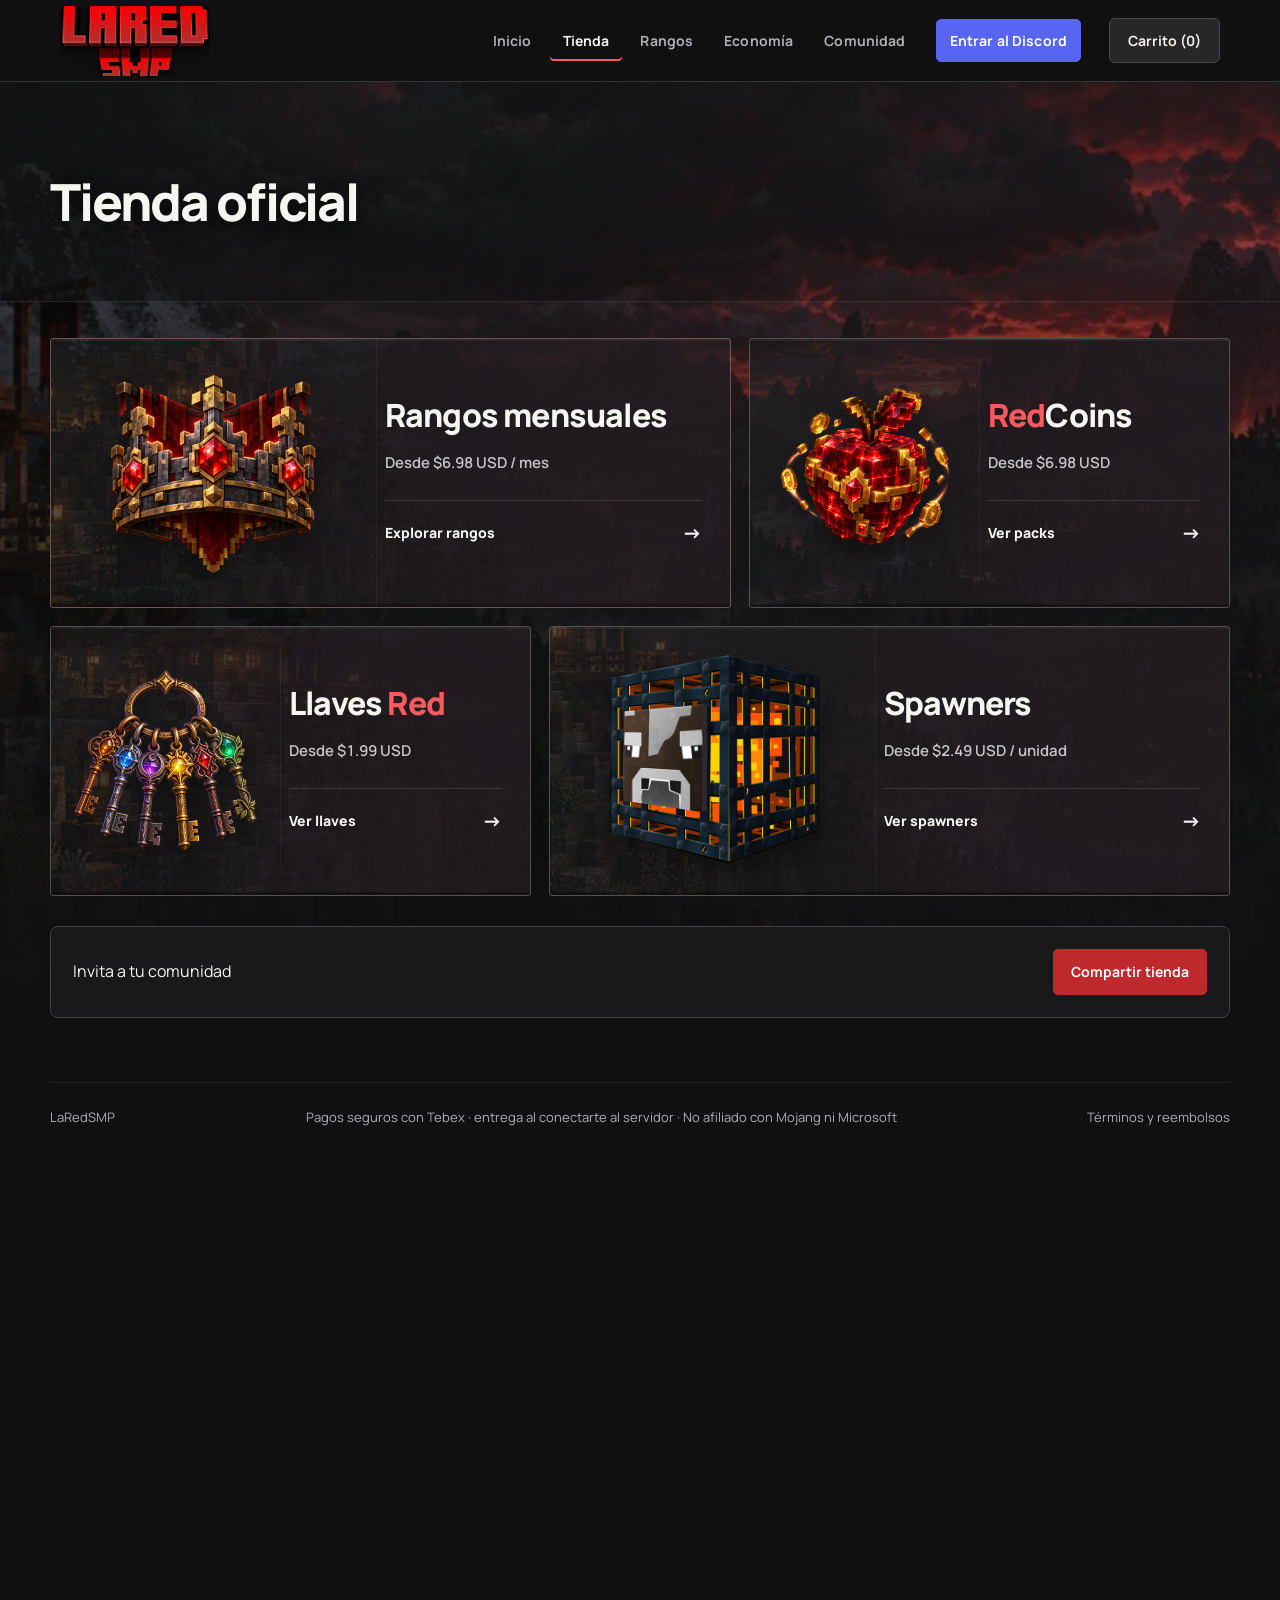
<file: disponibilidad.html>
<!doctype html>
<html lang="es"><head><meta charset="utf-8"><meta name="viewport" content="width=device-width,initial-scale=1"><title>LaRedSMP — Tienda</title><meta http-equiv="refresh" content="0; url=tienda.html"><link rel="canonical" href="tienda.html"><link rel="icon" href="assets/logo.png"></head>
<body><p>Las compras ya están disponibles. <a href="tienda.html">Ir a la tienda</a></p></body></html>
</file>
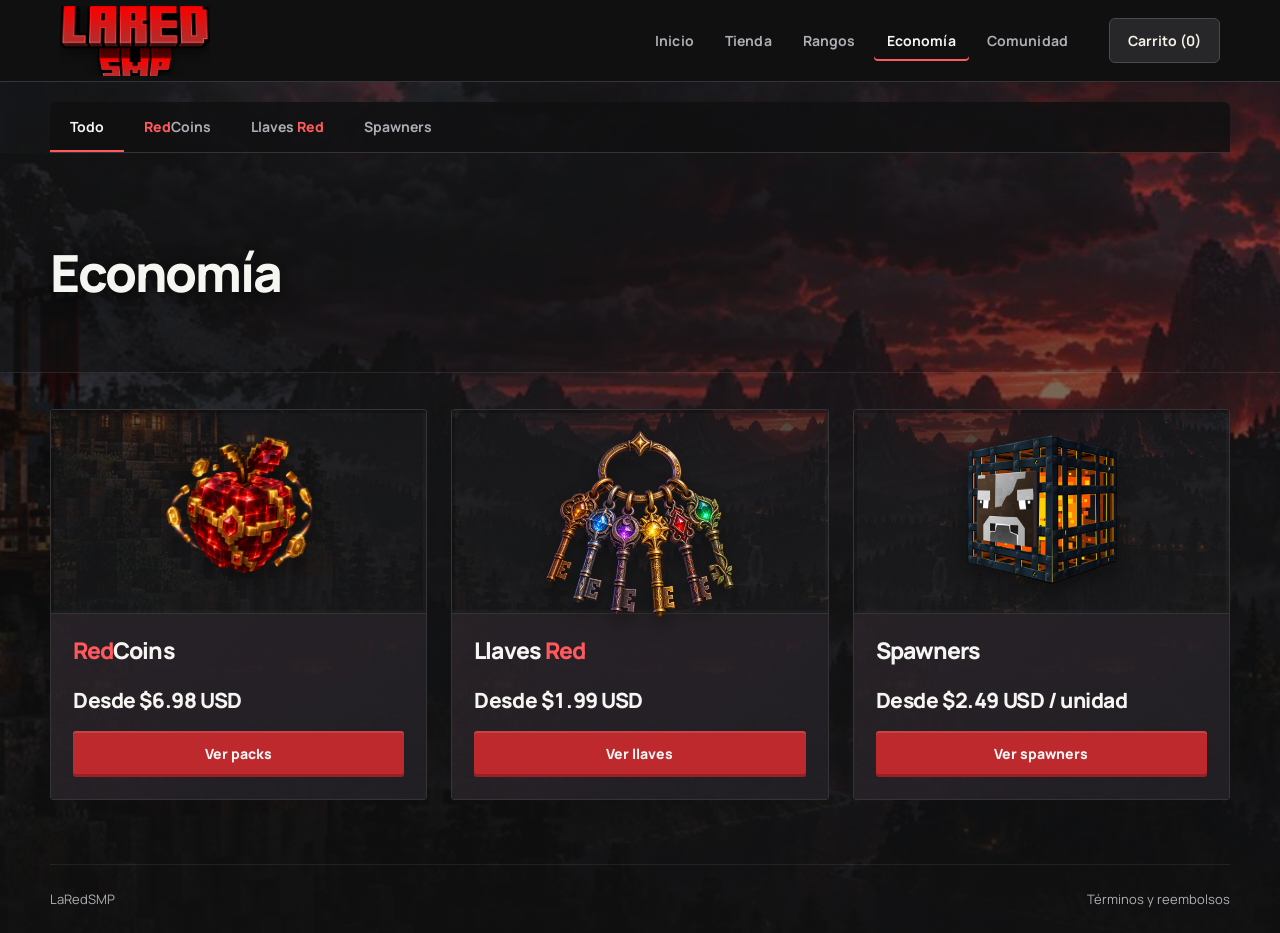
<file: economia.html>
<!doctype html>
<html lang="es"><head><meta charset="utf-8"><meta name="viewport" content="width=device-width,initial-scale=1">
<title>LaRedSMP — Economía</title><link rel="icon" href="assets/redcoin-apple.png"><link rel="stylesheet" href="site.css"><link rel="stylesheet" href="cart.css"><script src="catalog.js" defer></script><script src="cart.js" defer></script><link rel="stylesheet" href="identity.css"></head>
<body>
<nav class="nav"><a class="brand" href="index.html"><img src="assets/logo.png" alt="LaRedSMP"></a><div class="navlinks"><a href="index.html">Inicio</a><a href="tienda.html">Tienda</a><a href="rangos.html">Rangos</a><a class="current" href="economia.html">Economía</a><a href="comunidad.html">Comunidad</a></div></nav>
<nav class="category-nav" aria-label="Categorías de Economía"><a href="economia.html" aria-current="page">Todo</a><a href="redcoins.html"><span class="red-word">Red</span>Coins</a><a href="llaves.html">Llaves <span class="red-word">Red</span></a><a href="spawners.html">Spawners</a></nav>
<main>
  <header class="page-hero"><div class="inner"><h1>Economía</h1></div></header>
  <section class="catalog"><div class="product-grid">
    <article class="product"><div class="visual"><img src="assets/redcoin-apple.png" alt="Manzana de RedCoins encantada"></div><div><h3><span class="red-word">Red</span>Coins</h3><div class="price-row"><span class="price">Desde $6.98 USD</span><a class="small-button" href="redcoins.html">Ver packs</a></div></div></article>
    <article class="product"><div class="visual"><img class="keyring" src="assets/keyring-ornate.png" alt="Colección de llaves Red"></div><div><h3>Llaves <span class="red-word">Red</span></h3><div class="price-row"><span class="price">Desde $1.99 USD</span><a class="small-button" href="llaves.html">Ver llaves</a></div></div></article>
    <article class="product"><div class="visual"><img src="assets/spawners/vaca.png" alt="Spawner básico de granja"></div><div><h3>Spawners</h3><div class="price-row"><span class="price">Desde $2.49 USD / unidad</span><a class="small-button" href="spawners.html">Ver spawners</a></div></div></article>
  </div></section>
</main>
<footer class="footer"><span>LaRedSMP</span><a href="terminos.html">Términos y reembolsos</a></footer>
</body></html>
</file>
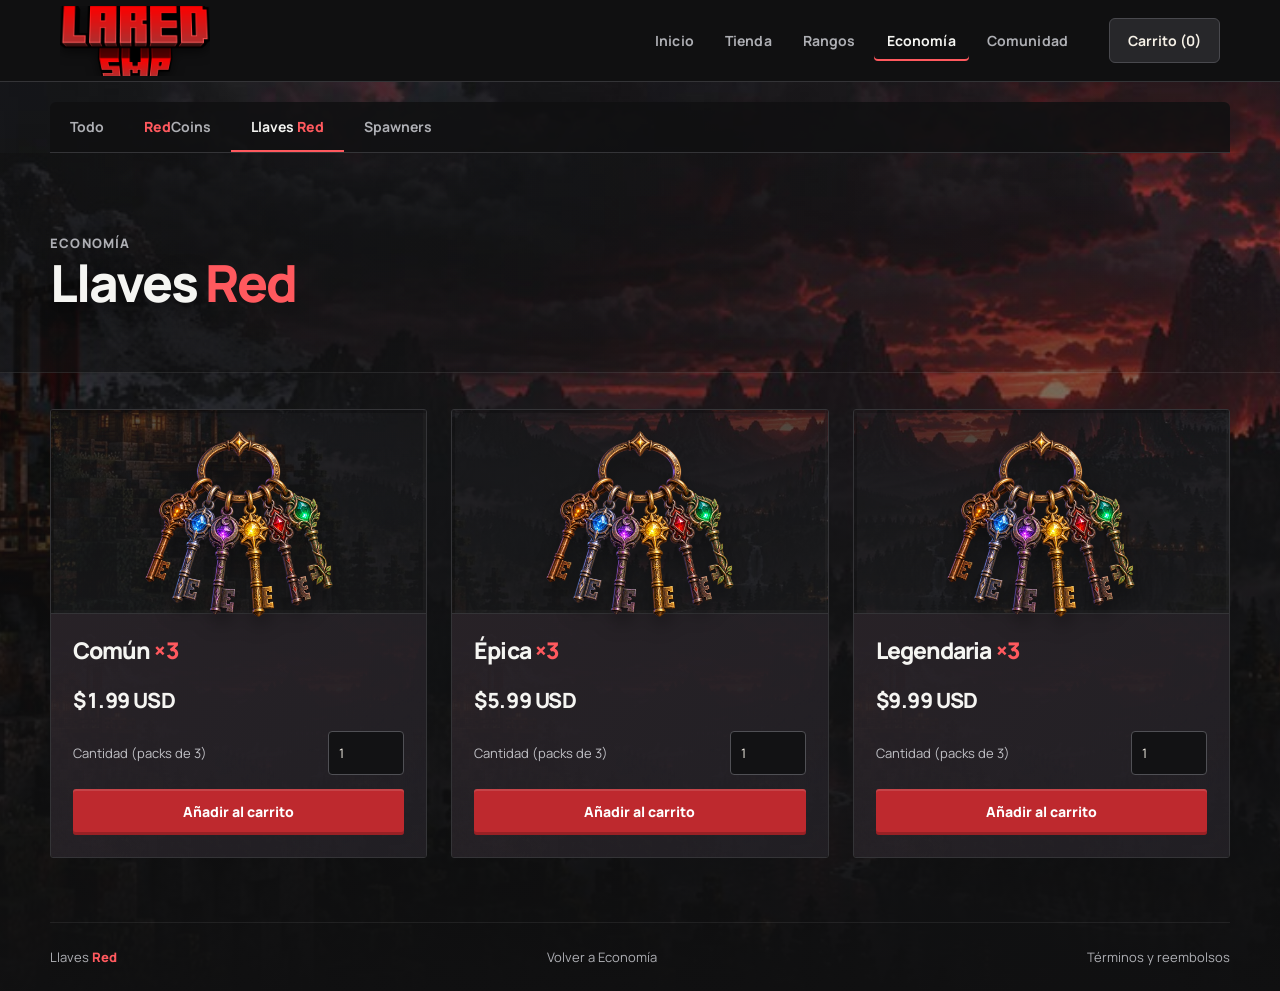
<file: llaves.html>
<!doctype html><html lang="es"><head><meta charset="utf-8"><meta name="viewport" content="width=device-width,initial-scale=1"><title>LaRedSMP — Llaves Red</title><link rel="icon" href="assets/keyring-ornate.png"><link rel="stylesheet" href="site.css"><link rel="stylesheet" href="cart.css"><script src="catalog.js" defer></script><script src="cart.js" defer></script><link rel="stylesheet" href="identity.css"></head><body>
<nav class="nav"><a class="brand" href="index.html"><img src="assets/logo.png" alt="LaRedSMP"></a><div class="navlinks"><a href="index.html">Inicio</a><a href="tienda.html">Tienda</a><a href="rangos.html">Rangos</a><a class="current" href="economia.html">Economía</a><a href="comunidad.html">Comunidad</a></div></nav>
<nav class="category-nav" aria-label="Categorías de Economía"><a href="economia.html">Todo</a><a href="redcoins.html"><span class="red-word">Red</span>Coins</a><a href="llaves.html" aria-current="page">Llaves <span class="red-word">Red</span></a><a href="spawners.html">Spawners</a></nav>
<main><header class="page-hero"><div class="inner"><div class="kicker">Economía</div><h1>Llaves <span class="red-word">Red</span></h1></div></header><section class="catalog"><div class="product-grid"><article class="product"><div class="visual"><img class="keyring" src="assets/keyring-ornate.png" alt="Llaves Red"></div><div><h3>Común <span class="red-mark">×3</span></h3><div class="price-row"><span class="price">$1.99 USD</span><div class="purchase-controls"><label>Cantidad (packs de 3) <input type="number" min="1" max="99" step="1" value="1" aria-label="Cantidad de Común ×3"></label><button type="button" class="small-button" data-add="llaves-1">Añadir al carrito</button></div></div></div></article><article class="product"><div class="visual"><img class="keyring" src="assets/keyring-ornate.png" alt="Llaves Red"></div><div><h3>Épica <span class="red-mark">×3</span></h3><div class="price-row"><span class="price">$5.99 USD</span><div class="purchase-controls"><label>Cantidad (packs de 3) <input type="number" min="1" max="99" step="1" value="1" aria-label="Cantidad de Épica ×3"></label><button type="button" class="small-button" data-add="llaves-2">Añadir al carrito</button></div></div></div></article><article class="product"><div class="visual"><img class="keyring" src="assets/keyring-ornate.png" alt="Llaves Red"></div><div><h3>Legendaria <span class="red-mark">×3</span></h3><div class="price-row"><span class="price">$9.99 USD</span><div class="purchase-controls"><label>Cantidad (packs de 3) <input type="number" min="1" max="99" step="1" value="1" aria-label="Cantidad de Legendaria ×3"></label><button type="button" class="small-button" data-add="llaves-3">Añadir al carrito</button></div></div></div></article></div></section></main><footer class="footer"><span>Llaves <span class="red-word">Red</span></span><span><a href="economia.html">Volver a Economía</a></span><a href="terminos.html">Términos y reembolsos</a></footer></body></html>
</file>
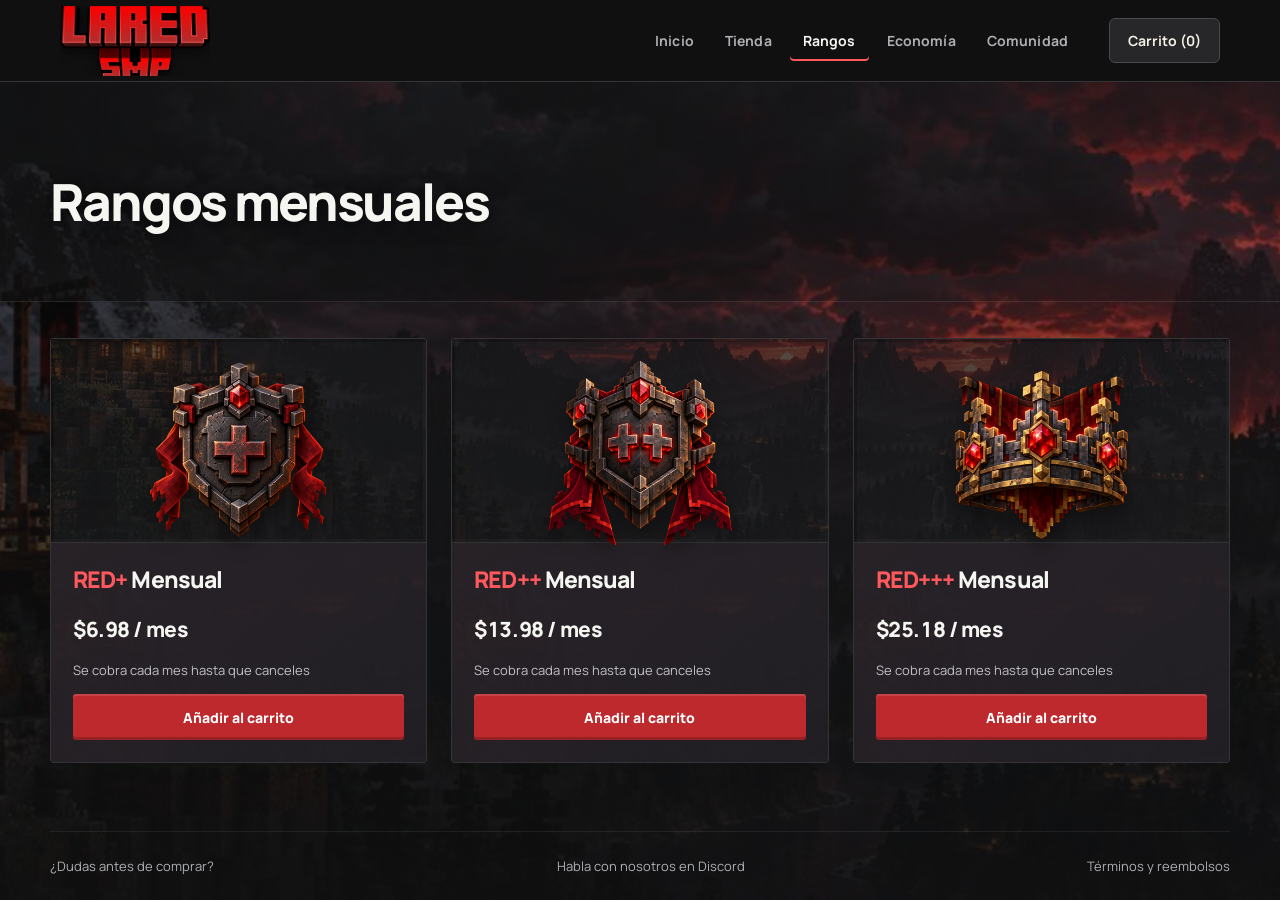
<file: rangos.html>
<!doctype html>
<html lang="es"><head><meta charset="utf-8"><meta name="viewport" content="width=device-width,initial-scale=1">
<title>LaRedSMP — Rangos</title><link rel="icon" href="assets/rank-red-triple.png"><link rel="stylesheet" href="site.css"><link rel="stylesheet" href="cart.css"><script src="catalog.js" defer></script><script src="cart.js" defer></script><link rel="stylesheet" href="identity.css"></head>
<body>
<nav class="nav"><a class="brand" href="index.html"><img src="assets/logo.png" alt="LaRedSMP"></a><div class="navlinks"><a href="index.html">Inicio</a><a href="tienda.html">Tienda</a><a class="current" href="rangos.html">Rangos</a><a href="economia.html">Economía</a><a href="comunidad.html">Comunidad</a></div></nav>
<main>
  <header class="page-hero"><div class="inner"><h1>Rangos mensuales</h1></div></header>
  <section class="catalog"><div class="product-grid">
    <article class="product"><div class="visual"><img class="rank-art" src="assets/rank-red-plus.png" alt="Emblema de rango RED+"></div><div><h3><span class="red-word">RED</span><span class="rank-plus">+</span> Mensual</h3><div class="price-row"><span class="price">$6.98 / mes</span><div class="purchase-controls"><label>Se cobra cada mes hasta que canceles <input type="number" min="1" max="1" step="1" value="1" hidden aria-label="Cantidad de RED+ Mensual"></label><button type="button" class="small-button" data-add="rangos-1">Añadir al carrito</button></div></div></div></article>
    <article class="product"><div class="visual"><img class="rank-art" src="assets/rank-red-double.png" alt="Emblema de rango RED++"></div><div><h3><span class="red-word">RED</span><span class="rank-plus">++</span> Mensual</h3><div class="price-row"><span class="price">$13.98 / mes</span><div class="purchase-controls"><label>Se cobra cada mes hasta que canceles <input type="number" min="1" max="1" step="1" value="1" hidden aria-label="Cantidad de RED++ Mensual"></label><button type="button" class="small-button" data-add="rangos-2">Añadir al carrito</button></div></div></div></article>
    <article class="product"><div class="visual"><img class="rank-art crown-art" src="assets/rank-red-triple.png" alt="Corona de rango RED+++"></div><div><h3><span class="red-word">RED</span><span class="rank-plus">+++</span> Mensual</h3><div class="price-row"><span class="price">$25.18 / mes</span><div class="purchase-controls"><label>Se cobra cada mes hasta que canceles <input type="number" min="1" max="1" step="1" value="1" hidden aria-label="Cantidad de RED+++ Mensual"></label><button type="button" class="small-button" data-add="rangos-3">Añadir al carrito</button></div></div></div></article>
  </div></section>
</main>
<footer class="footer"><span>¿Dudas antes de comprar?</span><span><a href="https://discord.gg/AKA9tEqUUM" target="_blank" rel="noopener">Habla con nosotros en Discord</a></span><a href="terminos.html">Términos y reembolsos</a></footer>
</body></html>
</file>
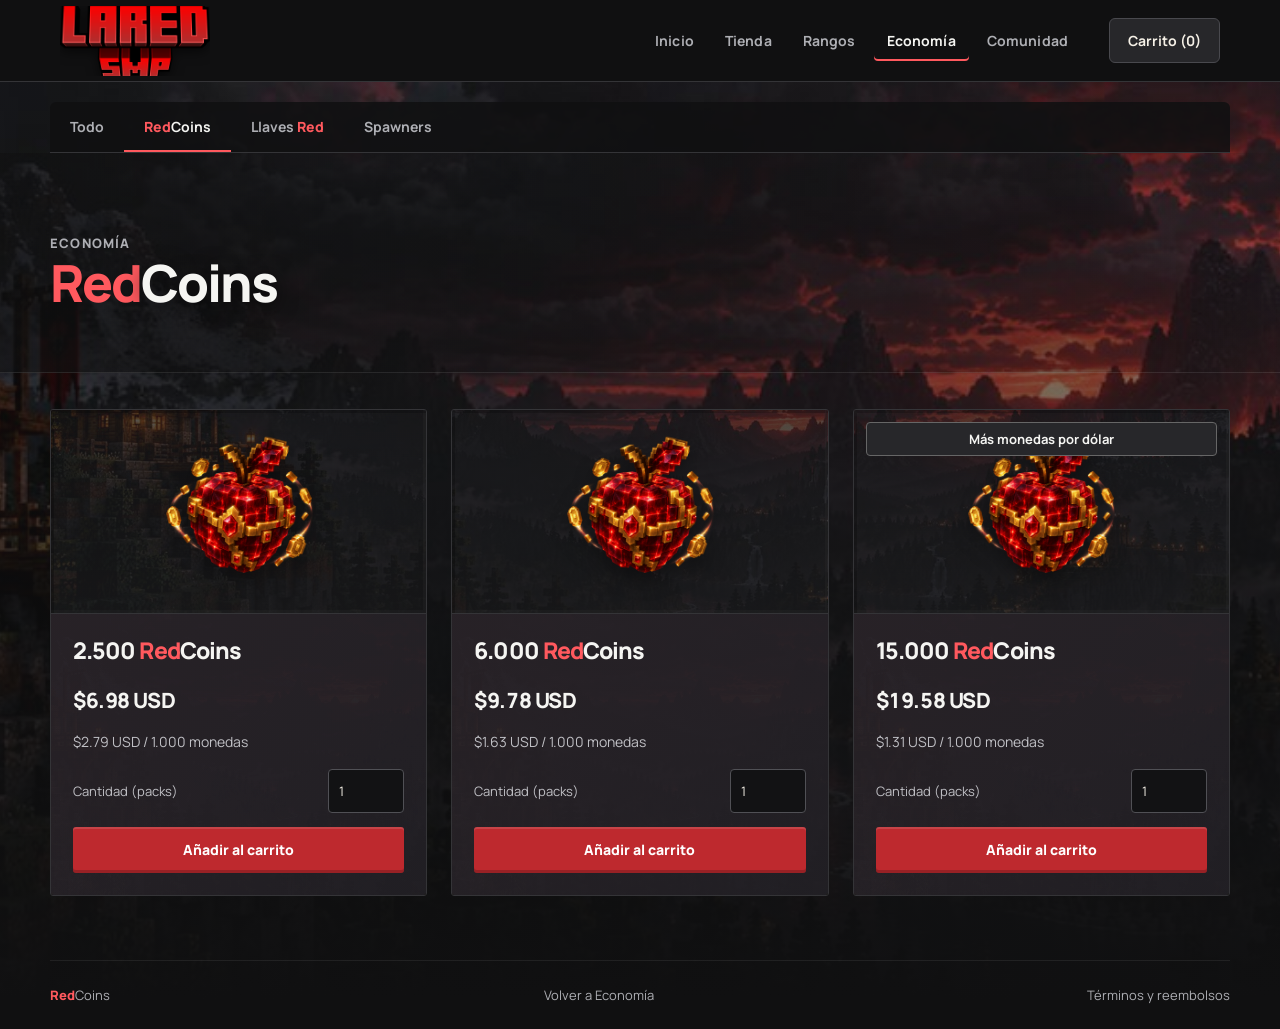
<file: redcoins.html>
<!doctype html><html lang="es"><head><meta charset="utf-8"><meta name="viewport" content="width=device-width,initial-scale=1"><title>LaRedSMP — RedCoins</title><link rel="icon" href="assets/redcoin-apple.png"><link rel="stylesheet" href="site.css"><link rel="stylesheet" href="cart.css"><script src="catalog.js" defer></script><script src="cart.js" defer></script><link rel="stylesheet" href="identity.css"></head><body>
<nav class="nav"><a class="brand" href="index.html"><img src="assets/logo.png" alt="LaRedSMP"></a><div class="navlinks"><a href="index.html">Inicio</a><a href="tienda.html">Tienda</a><a href="rangos.html">Rangos</a><a class="current" href="economia.html">Economía</a><a href="comunidad.html">Comunidad</a></div></nav>
<nav class="category-nav" aria-label="Categorías de Economía"><a href="economia.html">Todo</a><a href="redcoins.html" aria-current="page"><span class="red-word">Red</span>Coins</a><a href="llaves.html">Llaves <span class="red-word">Red</span></a><a href="spawners.html">Spawners</a></nav>
<main><header class="page-hero"><div class="inner"><div class="kicker">Economía</div><h1><span class="red-word">Red</span>Coins</h1></div></header><section class="catalog"><div class="product-grid"><article class="product"><div class="visual"><img src="assets/redcoin-apple.png" alt="Manzana de RedCoins"></div><div><h3>2.500 <span class="red-word">Red</span>Coins</h3><div class="price-row"><span class="price">$6.98 USD</span><div class="purchase-controls"><label>Cantidad (packs) <input type="number" min="1" max="99" step="1" value="1" aria-label="Cantidad de 2.500 RedCoins"></label><button type="button" class="small-button" data-add="redcoins-1">Añadir al carrito</button></div></div></div></article><article class="product"><div class="visual"><img src="assets/redcoin-apple.png" alt="Manzana de RedCoins"></div><div><h3>6.000 <span class="red-word">Red</span>Coins</h3><div class="price-row"><span class="price">$9.78 USD</span><div class="purchase-controls"><label>Cantidad (packs) <input type="number" min="1" max="99" step="1" value="1" aria-label="Cantidad de 6.000 RedCoins"></label><button type="button" class="small-button" data-add="redcoins-2">Añadir al carrito</button></div></div></div></article><article class="product"><div class="visual"><img src="assets/redcoin-apple.png" alt="Manzana de RedCoins"></div><div><h3>15.000 <span class="red-word">Red</span>Coins</h3><div class="price-row"><span class="price">$19.58 USD</span><div class="purchase-controls"><label>Cantidad (packs) <input type="number" min="1" max="99" step="1" value="1" aria-label="Cantidad de 15.000 RedCoins"></label><button type="button" class="small-button" data-add="redcoins-3">Añadir al carrito</button></div></div></div></article></div></section></main><footer class="footer"><span><span class="red-word">Red</span>Coins</span><span><a href="economia.html">Volver a Economía</a></span><a href="terminos.html">Términos y reembolsos</a></footer></body></html>
</file>
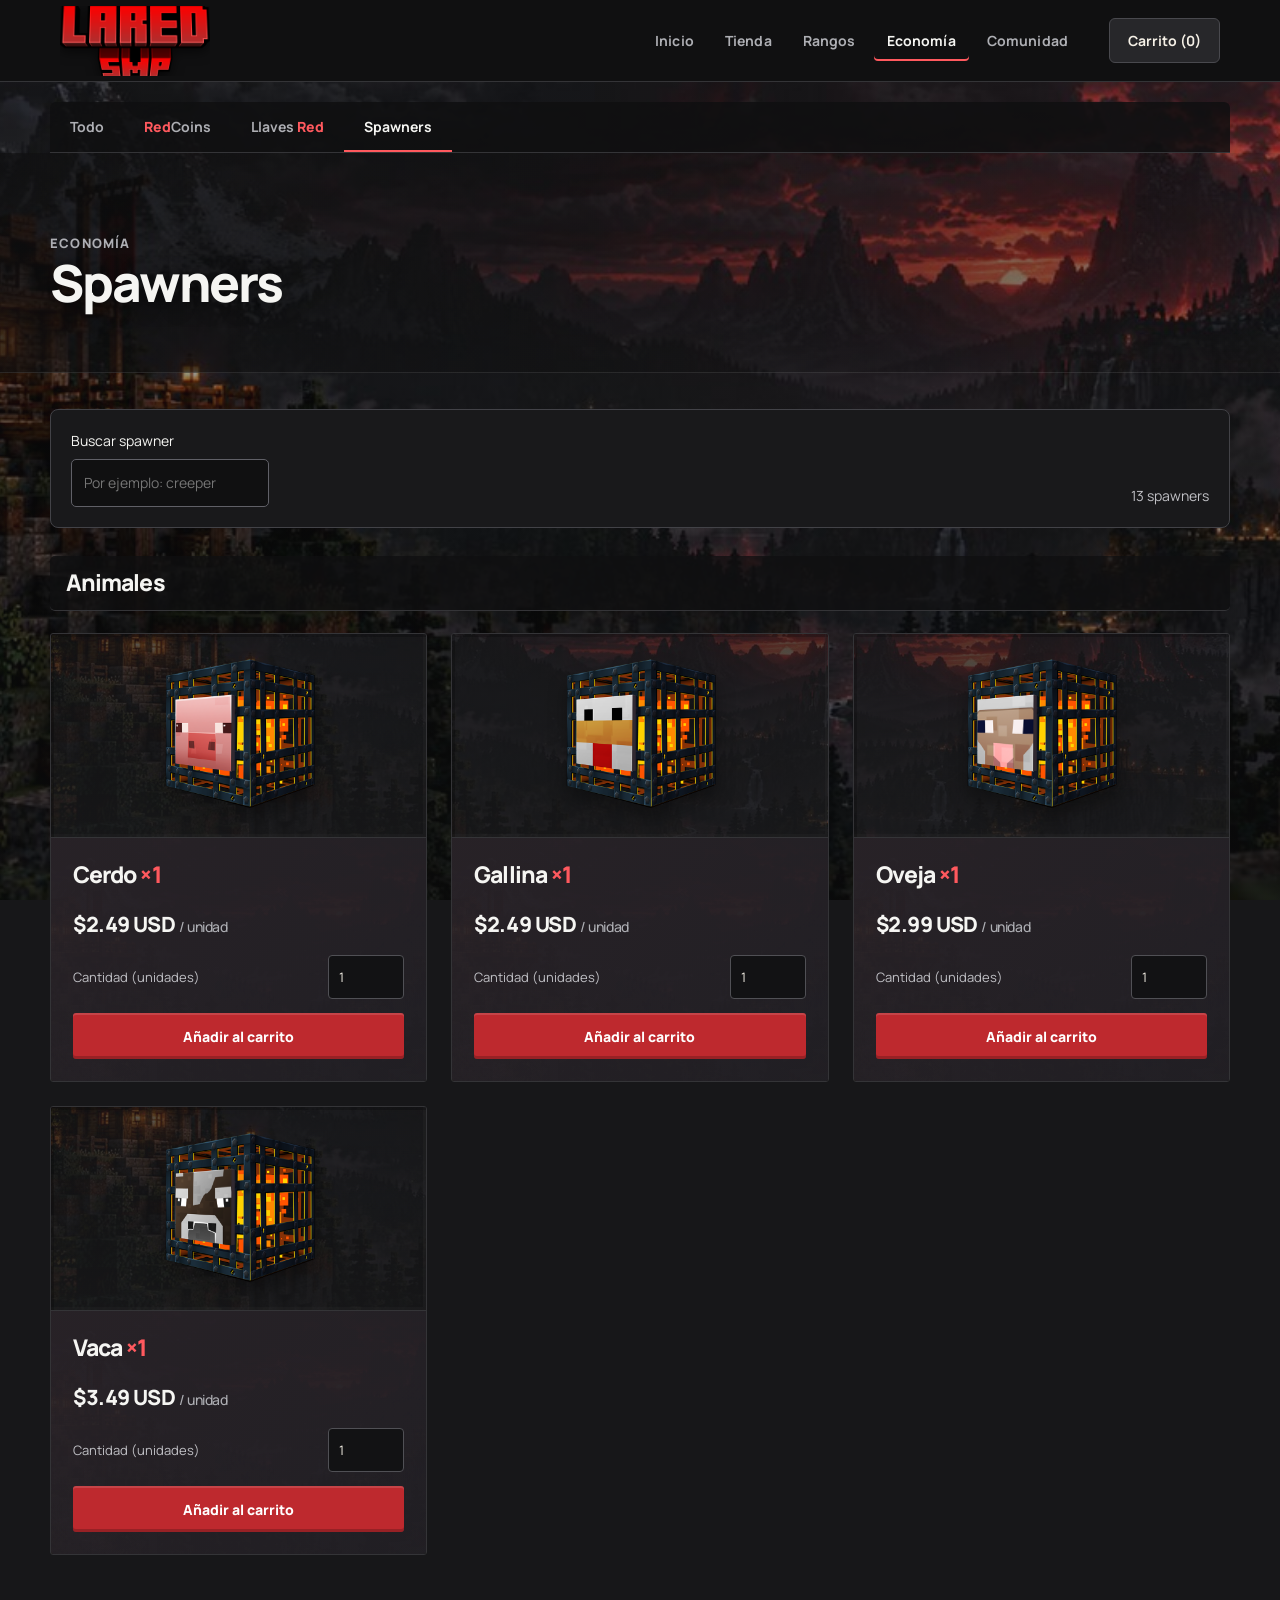
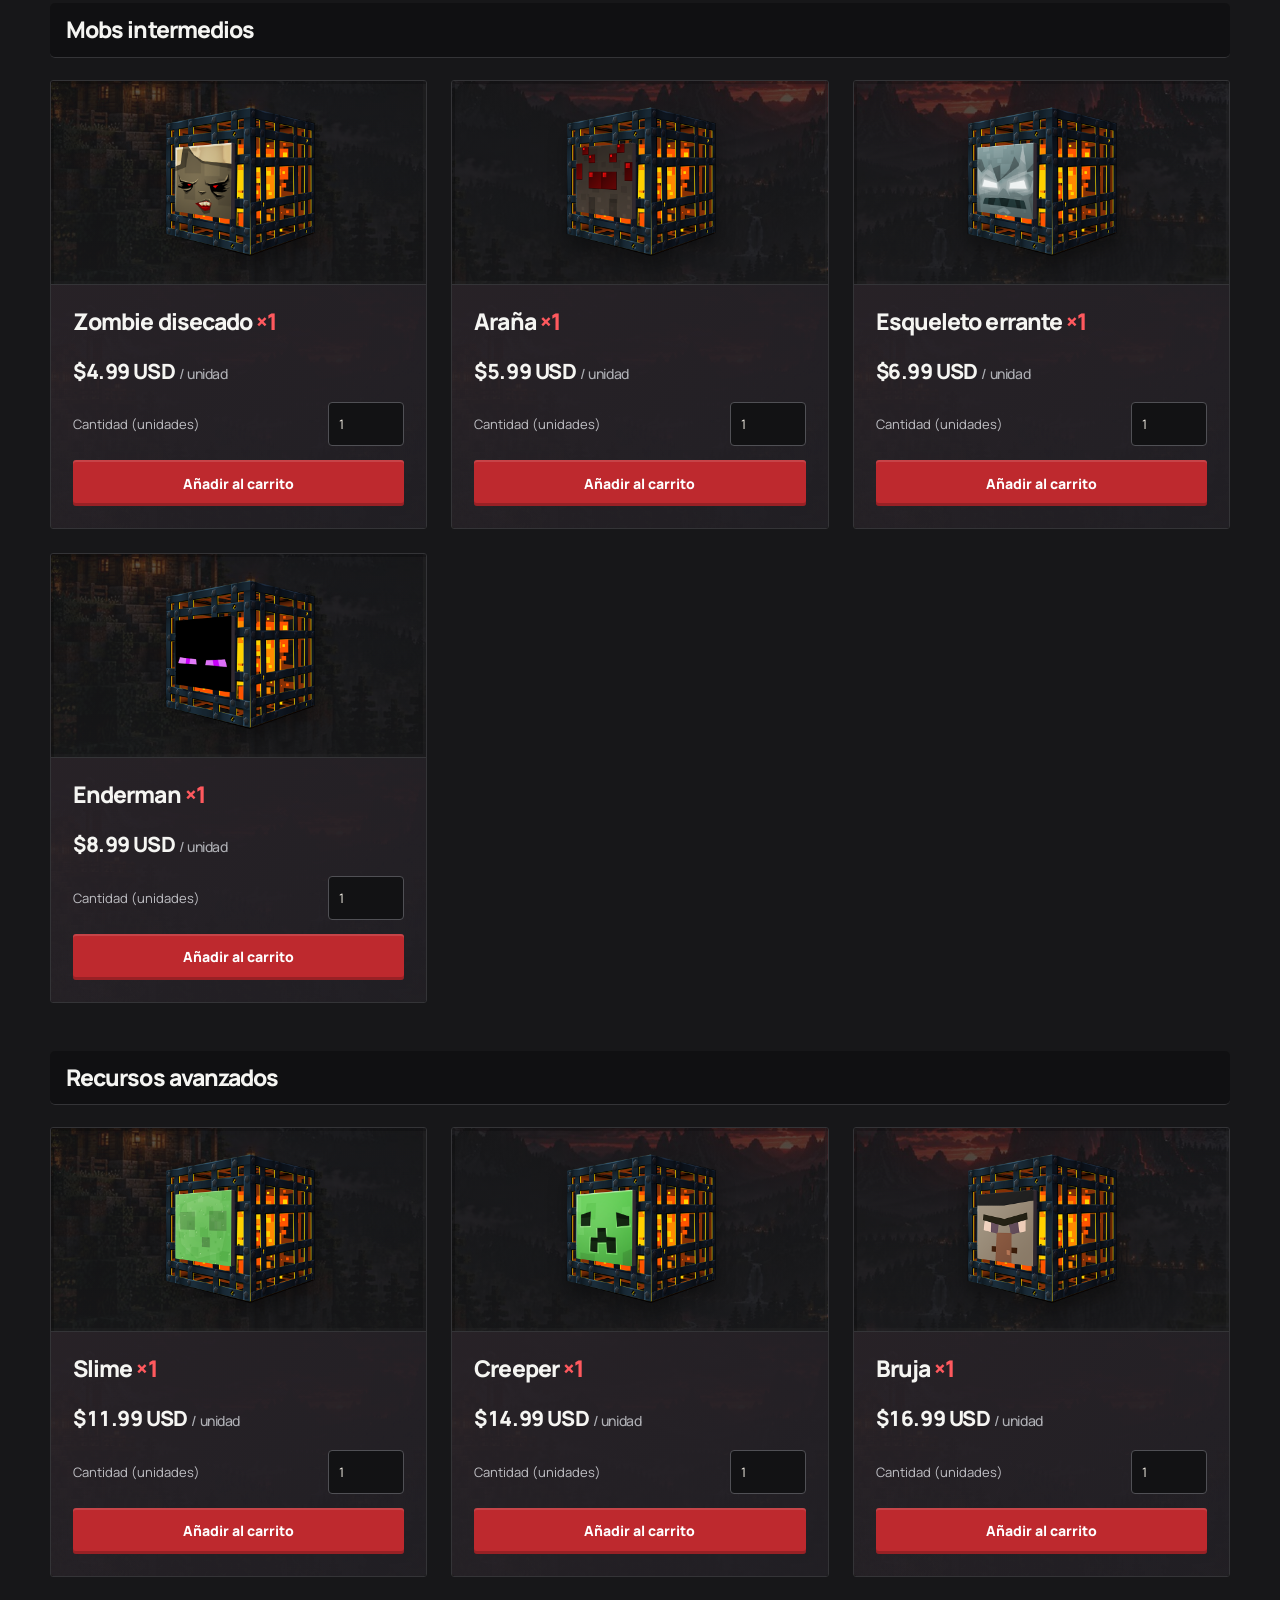
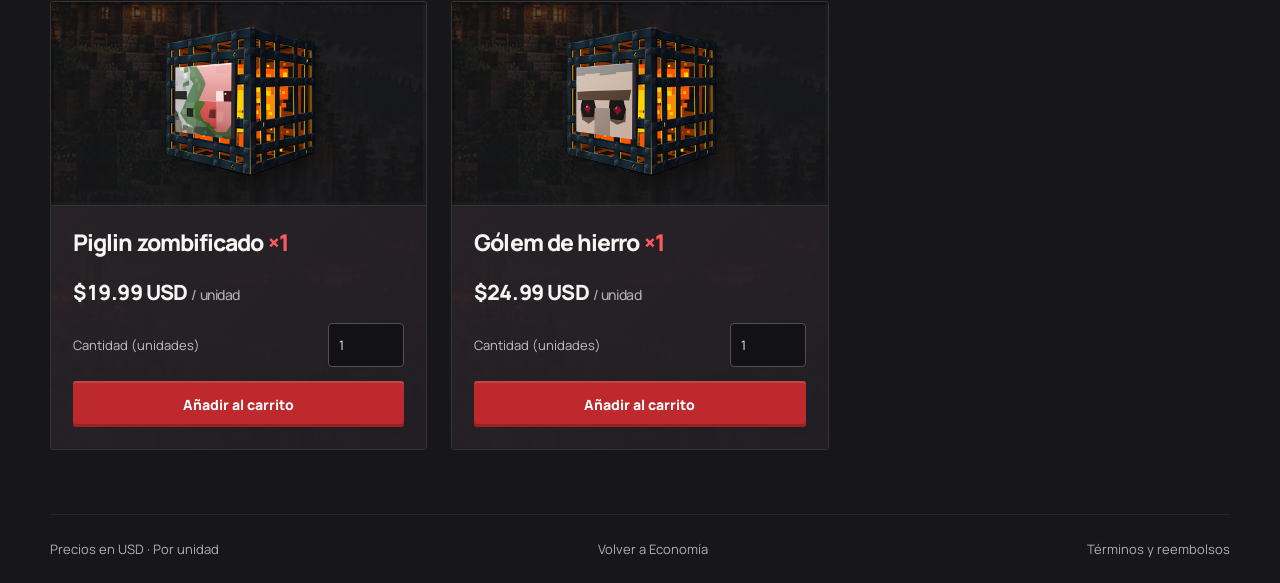
<file: spawners.html>
<!doctype html><html lang="es"><head><meta charset="utf-8"><meta name="viewport" content="width=device-width,initial-scale=1"><title>LaRedSMP — Spawners</title><link rel="icon" href="assets/spawners/vaca.png"><link rel="stylesheet" href="site.css"><link rel="stylesheet" href="cart.css"><script src="catalog.js" defer></script><script src="cart.js" defer></script><link rel="stylesheet" href="identity.css"></head><body>
<nav class="nav"><a class="brand" href="index.html"><img src="assets/logo.png" alt="LaRedSMP"></a><div class="navlinks"><a href="index.html">Inicio</a><a href="tienda.html">Tienda</a><a href="rangos.html">Rangos</a><a class="current" href="economia.html">Economía</a><a href="comunidad.html">Comunidad</a></div></nav>
<nav class="category-nav" aria-label="Categorías de Economía"><a href="economia.html">Todo</a><a href="redcoins.html"><span class="red-word">Red</span>Coins</a><a href="llaves.html">Llaves <span class="red-word">Red</span></a><a href="spawners.html" aria-current="page">Spawners</a></nav>
<main><header class="page-hero"><div class="inner"><div class="kicker">Economía</div><h1>Spawners</h1></div></header><div class="catalog">
<section class="spawner-group" aria-label="Animales"><h2>Animales</h2><div class="product-grid"><article class="product"><div class="visual"><img src="assets/spawners/cerdo.png" alt="Spawner de cerdo" width="160" height="160" loading="lazy"></div><div><h3>Cerdo <span class="red-mark">×1</span></h3><div class="price-row"><span class="price">$2.49 USD <small>/ unidad</small></span><div class="purchase-controls"><label>Cantidad (unidades) <input type="number" min="1" max="99" step="1" value="1" aria-label="Cantidad de Cerdo ×1"></label><button type="button" class="small-button" data-add="spawners-1">Añadir al carrito</button></div></div></div></article><article class="product"><div class="visual"><img src="assets/spawners/gallina.png" alt="Spawner de gallina" width="160" height="160" loading="lazy"></div><div><h3>Gallina <span class="red-mark">×1</span></h3><div class="price-row"><span class="price">$2.49 USD <small>/ unidad</small></span><div class="purchase-controls"><label>Cantidad (unidades) <input type="number" min="1" max="99" step="1" value="1" aria-label="Cantidad de Gallina ×1"></label><button type="button" class="small-button" data-add="spawners-2">Añadir al carrito</button></div></div></div></article><article class="product"><div class="visual"><img src="assets/spawners/oveja.png" alt="Spawner de oveja" width="160" height="160" loading="lazy"></div><div><h3>Oveja <span class="red-mark">×1</span></h3><div class="price-row"><span class="price">$2.99 USD <small>/ unidad</small></span><div class="purchase-controls"><label>Cantidad (unidades) <input type="number" min="1" max="99" step="1" value="1" aria-label="Cantidad de Oveja ×1"></label><button type="button" class="small-button" data-add="spawners-3">Añadir al carrito</button></div></div></div></article><article class="product"><div class="visual"><img src="assets/spawners/vaca.png" alt="Spawner de vaca" width="160" height="160" loading="lazy"></div><div><h3>Vaca <span class="red-mark">×1</span></h3><div class="price-row"><span class="price">$3.49 USD <small>/ unidad</small></span><div class="purchase-controls"><label>Cantidad (unidades) <input type="number" min="1" max="99" step="1" value="1" aria-label="Cantidad de Vaca ×1"></label><button type="button" class="small-button" data-add="spawners-4">Añadir al carrito</button></div></div></div></article></div></section>
<section class="spawner-group" aria-label="Mobs intermedios"><h2>Mobs intermedios</h2><div class="product-grid"><article class="product"><div class="visual"><img src="assets/spawners/zombie-disecado.png" alt="Spawner de zombie disecado" width="160" height="160" loading="lazy"></div><div><h3>Zombie disecado <span class="red-mark">×1</span></h3><div class="price-row"><span class="price">$4.99 USD <small>/ unidad</small></span><div class="purchase-controls"><label>Cantidad (unidades) <input type="number" min="1" max="99" step="1" value="1" aria-label="Cantidad de Zombie disecado ×1"></label><button type="button" class="small-button" data-add="spawners-5">Añadir al carrito</button></div></div></div></article><article class="product"><div class="visual"><img src="assets/spawners/arana.png" alt="Spawner de araña" width="160" height="160" loading="lazy"></div><div><h3>Araña <span class="red-mark">×1</span></h3><div class="price-row"><span class="price">$5.99 USD <small>/ unidad</small></span><div class="purchase-controls"><label>Cantidad (unidades) <input type="number" min="1" max="99" step="1" value="1" aria-label="Cantidad de Araña ×1"></label><button type="button" class="small-button" data-add="spawners-6">Añadir al carrito</button></div></div></div></article><article class="product"><div class="visual"><img src="assets/spawners/esqueleto-errante.png" alt="Spawner de esqueleto errante" width="160" height="160" loading="lazy"></div><div><h3>Esqueleto errante <span class="red-mark">×1</span></h3><div class="price-row"><span class="price">$6.99 USD <small>/ unidad</small></span><div class="purchase-controls"><label>Cantidad (unidades) <input type="number" min="1" max="99" step="1" value="1" aria-label="Cantidad de Esqueleto errante ×1"></label><button type="button" class="small-button" data-add="spawners-7">Añadir al carrito</button></div></div></div></article><article class="product"><div class="visual"><img src="assets/spawners/enderman.png" alt="Spawner de enderman" width="160" height="160" loading="lazy"></div><div><h3>Enderman <span class="red-mark">×1</span></h3><div class="price-row"><span class="price">$8.99 USD <small>/ unidad</small></span><div class="purchase-controls"><label>Cantidad (unidades) <input type="number" min="1" max="99" step="1" value="1" aria-label="Cantidad de Enderman ×1"></label><button type="button" class="small-button" data-add="spawners-8">Añadir al carrito</button></div></div></div></article></div></section>
<section class="spawner-group" aria-label="Recursos avanzados"><h2>Recursos avanzados</h2><div class="product-grid"><article class="product"><div class="visual"><img src="assets/spawners/slime.png" alt="Spawner de slime" width="160" height="160" loading="lazy"></div><div><h3>Slime <span class="red-mark">×1</span></h3><div class="price-row"><span class="price">$11.99 USD <small>/ unidad</small></span><div class="purchase-controls"><label>Cantidad (unidades) <input type="number" min="1" max="99" step="1" value="1" aria-label="Cantidad de Slime ×1"></label><button type="button" class="small-button" data-add="spawners-9">Añadir al carrito</button></div></div></div></article><article class="product"><div class="visual"><img src="assets/spawners/creeper.png" alt="Spawner de creeper" width="160" height="160" loading="lazy"></div><div><h3>Creeper <span class="red-mark">×1</span></h3><div class="price-row"><span class="price">$14.99 USD <small>/ unidad</small></span><div class="purchase-controls"><label>Cantidad (unidades) <input type="number" min="1" max="99" step="1" value="1" aria-label="Cantidad de Creeper ×1"></label><button type="button" class="small-button" data-add="spawners-10">Añadir al carrito</button></div></div></div></article><article class="product"><div class="visual"><img src="assets/spawners/bruja.png" alt="Spawner de bruja" width="160" height="160" loading="lazy"></div><div><h3>Bruja <span class="red-mark">×1</span></h3><div class="price-row"><span class="price">$16.99 USD <small>/ unidad</small></span><div class="purchase-controls"><label>Cantidad (unidades) <input type="number" min="1" max="99" step="1" value="1" aria-label="Cantidad de Bruja ×1"></label><button type="button" class="small-button" data-add="spawners-11">Añadir al carrito</button></div></div></div></article><article class="product"><div class="visual"><img src="assets/spawners/piglin-zombificado.png" alt="Spawner de piglin zombificado" width="160" height="160" loading="lazy"></div><div><h3>Piglin zombificado <span class="red-mark">×1</span></h3><div class="price-row"><span class="price">$19.99 USD <small>/ unidad</small></span><div class="purchase-controls"><label>Cantidad (unidades) <input type="number" min="1" max="99" step="1" value="1" aria-label="Cantidad de Piglin zombificado ×1"></label><button type="button" class="small-button" data-add="spawners-12">Añadir al carrito</button></div></div></div></article><article class="product"><div class="visual"><img src="assets/spawners/golem-hierro.png" alt="Spawner de gólem de hierro" width="160" height="160" loading="lazy"></div><div><h3>Gólem de hierro <span class="red-mark">×1</span></h3><div class="price-row"><span class="price">$24.99 USD <small>/ unidad</small></span><div class="purchase-controls"><label>Cantidad (unidades) <input type="number" min="1" max="99" step="1" value="1" aria-label="Cantidad de Gólem de hierro ×1"></label><button type="button" class="small-button" data-add="spawners-13">Añadir al carrito</button></div></div></div></article></div></section>
</div></main><footer class="footer"><span>Precios en USD · Por unidad</span><a href="economia.html">Volver a Economía</a><a href="terminos.html">Términos y reembolsos</a></footer></body></html>
</file>
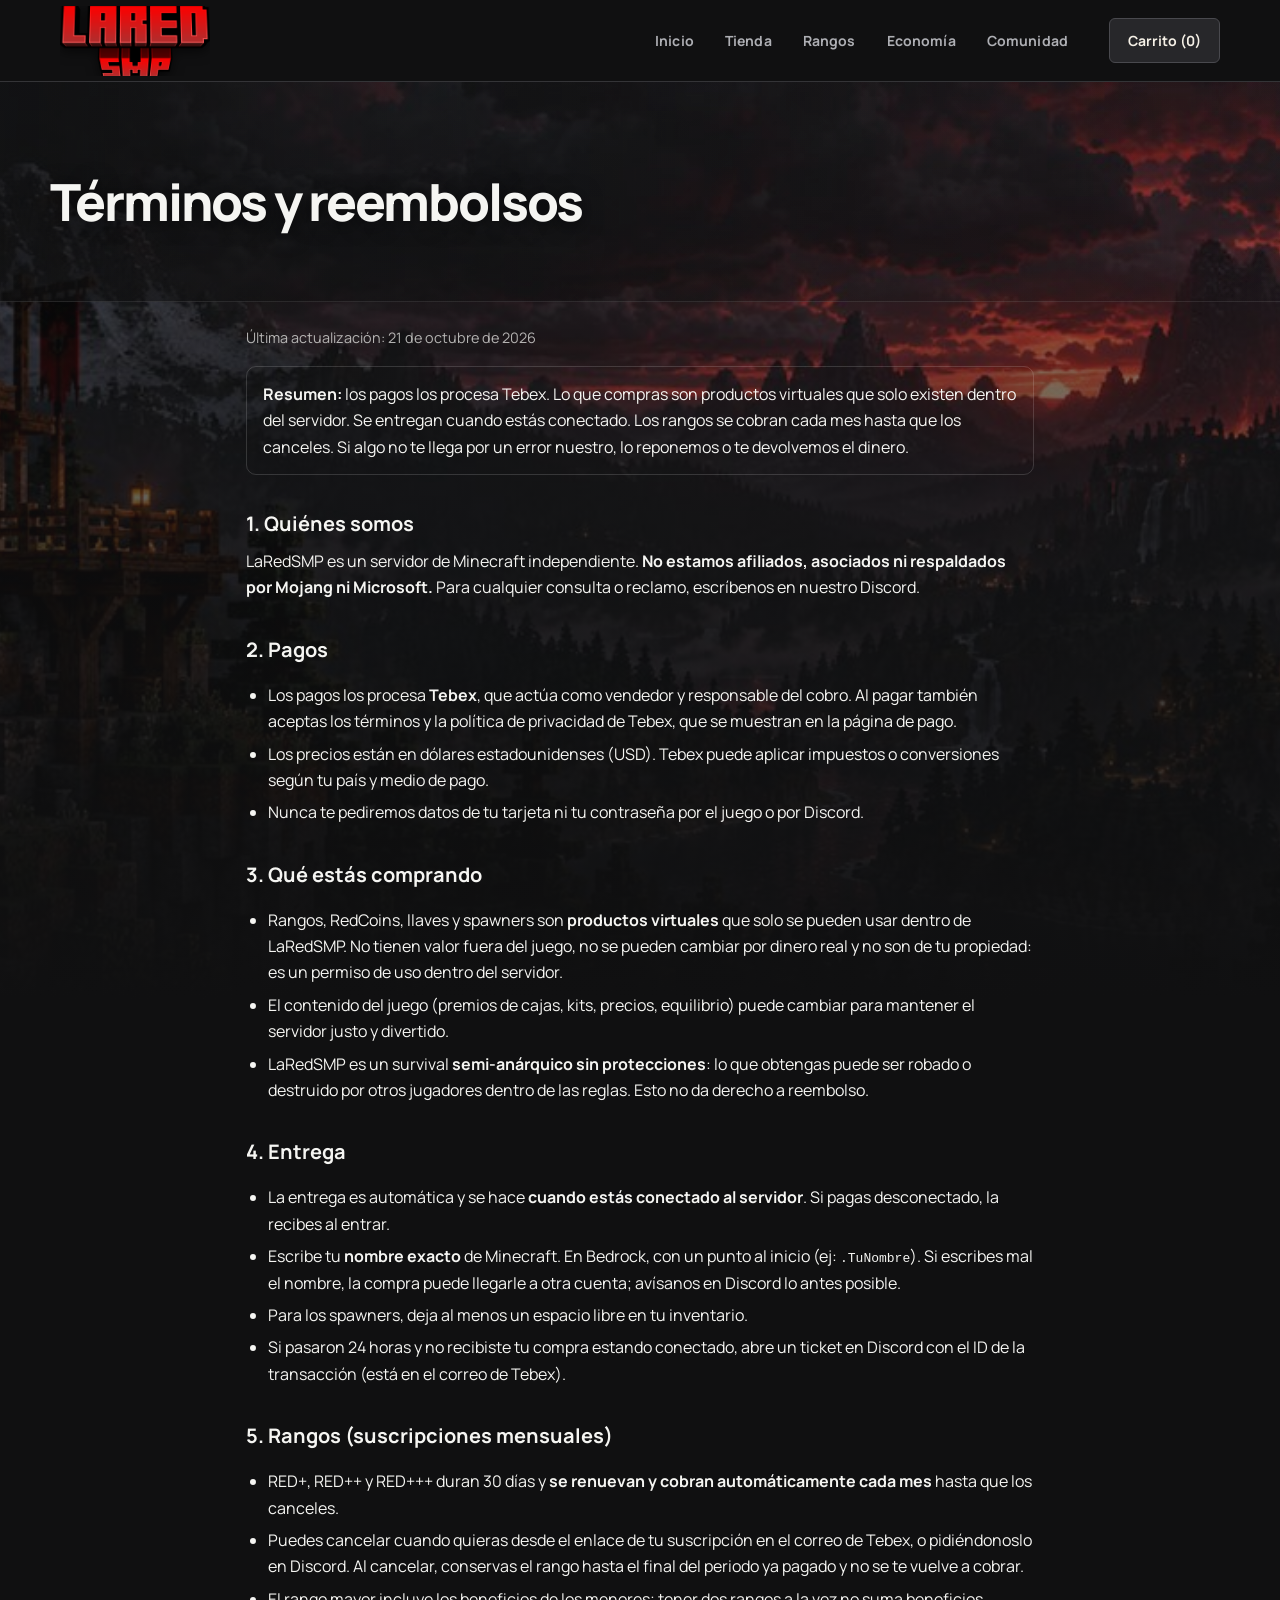
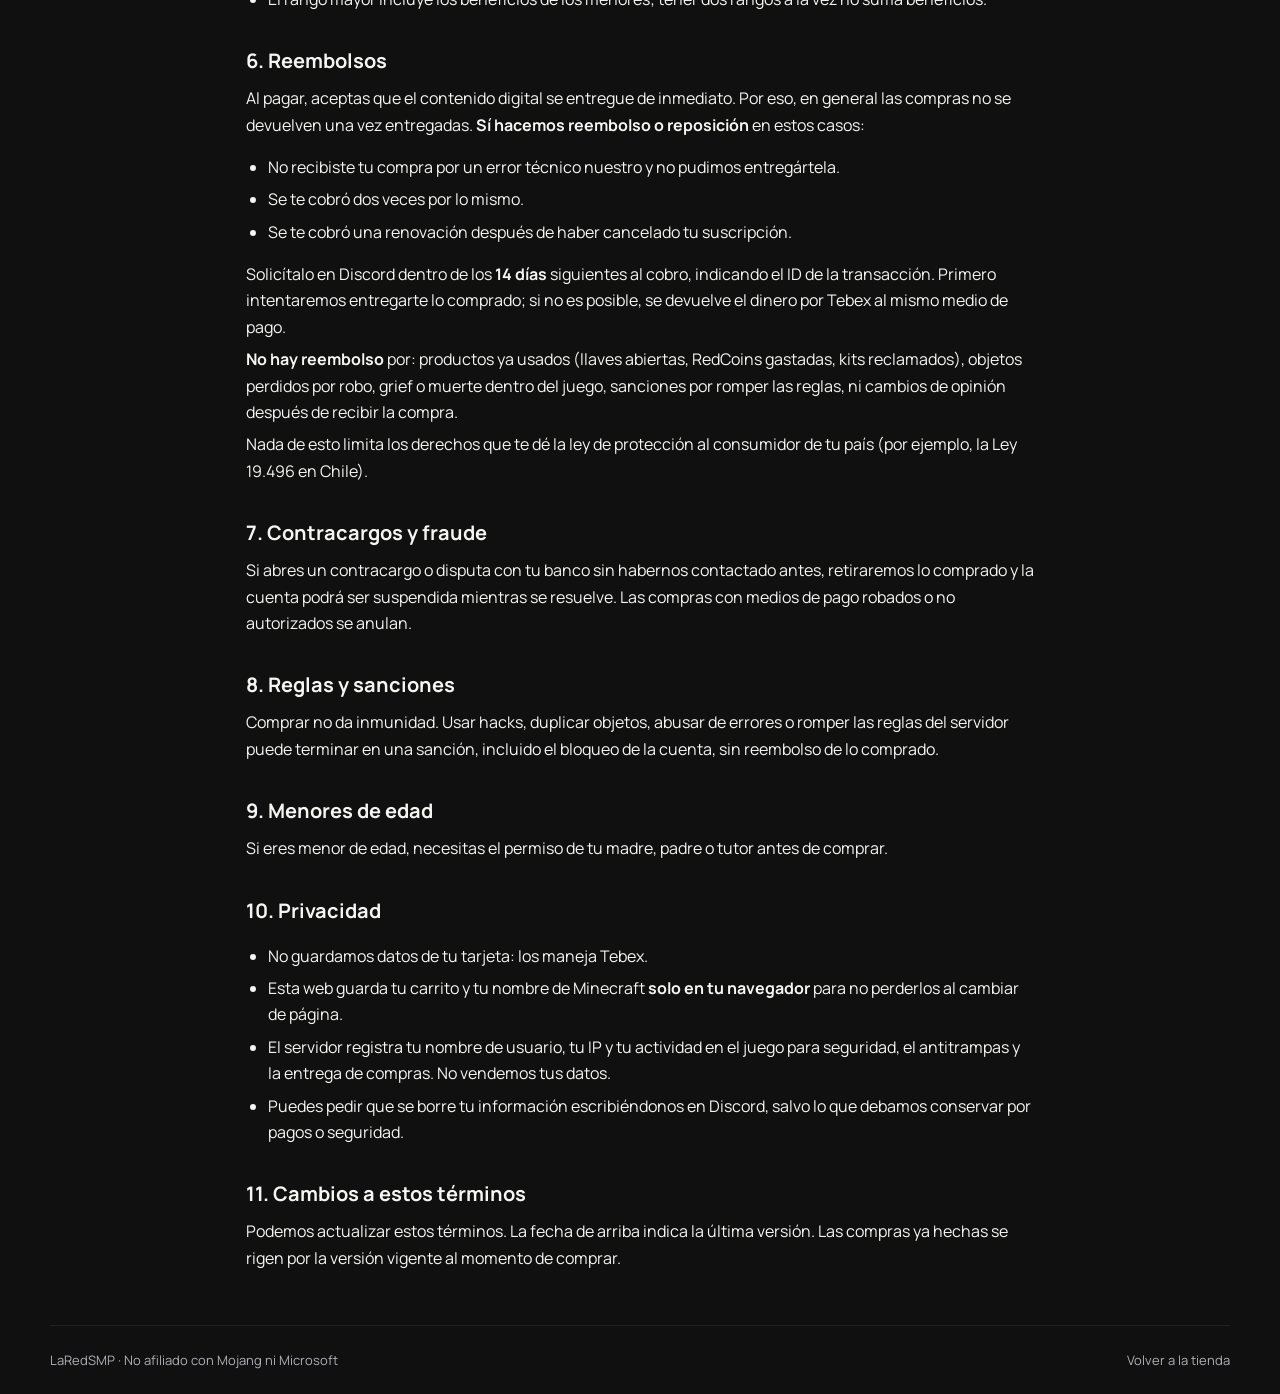
<file: terminos.html>
<!doctype html>
<html lang="es"><head><meta charset="utf-8"><meta name="viewport" content="width=device-width,initial-scale=1">
<meta name="description" content="Términos de compra, política de reembolsos y privacidad de la tienda de LaRedSMP.">
<title>LaRedSMP — Términos y reembolsos</title><link rel="icon" href="assets/logo.png"><link rel="stylesheet" href="site.css"><link rel="stylesheet" href="cart.css"><script src="catalog.js" defer></script><script src="cart.js" defer></script><link rel="stylesheet" href="identity.css">
<style>.legal{max-width:820px;margin:0 auto;padding:0 16px 48px;line-height:1.65}.legal h2{margin:32px 0 8px;font-size:1.25rem}.legal p,.legal li{margin:6px 0}.legal ul{padding-left:22px}.legal .updated{opacity:.7;font-size:.9rem}.legal .box{border:1px solid rgba(255,255,255,.15);border-radius:10px;padding:14px 16px;margin:16px 0}</style></head>
<body>
<nav class="nav" aria-label="Principal"><a class="brand" href="index.html"><img src="assets/logo.png" alt="LaRedSMP"></a><div class="navlinks"><a href="index.html">Inicio</a><a href="tienda.html">Tienda</a><a href="rangos.html">Rangos</a><a href="economia.html">Economía</a><a href="comunidad.html">Comunidad</a></div></nav>
<main>
  <header class="page-hero"><div class="inner"><h1>Términos y reembolsos</h1></div></header>
  <article class="legal">
    <p class="updated">Última actualización: 21 de octubre de 2026</p>
    <div class="box"><strong>Resumen:</strong> los pagos los procesa Tebex. Lo que compras son productos virtuales que solo existen dentro del servidor. Se entregan cuando estás conectado. Los rangos se cobran cada mes hasta que los canceles. Si algo no te llega por un error nuestro, lo reponemos o te devolvemos el dinero.</div>

    <h2>1. Quiénes somos</h2>
    <p>LaRedSMP es un servidor de Minecraft independiente. <strong>No estamos afiliados, asociados ni respaldados por Mojang ni Microsoft.</strong> Para cualquier consulta o reclamo, escríbenos en nuestro <a href="https://discord.gg/AKA9tEqUUM" target="_blank" rel="noopener">Discord</a>.</p>

    <h2>2. Pagos</h2>
    <ul>
      <li>Los pagos los procesa <strong>Tebex</strong>, que actúa como vendedor y responsable del cobro. Al pagar también aceptas los términos y la política de privacidad de Tebex, que se muestran en la página de pago.</li>
      <li>Los precios están en dólares estadounidenses (USD). Tebex puede aplicar impuestos o conversiones según tu país y medio de pago.</li>
      <li>Nunca te pediremos datos de tu tarjeta ni tu contraseña por el juego o por Discord.</li>
    </ul>

    <h2>3. Qué estás comprando</h2>
    <ul>
      <li>Rangos, RedCoins, llaves y spawners son <strong>productos virtuales</strong> que solo se pueden usar dentro de LaRedSMP. No tienen valor fuera del juego, no se pueden cambiar por dinero real y no son de tu propiedad: es un permiso de uso dentro del servidor.</li>
      <li>El contenido del juego (premios de cajas, kits, precios, equilibrio) puede cambiar para mantener el servidor justo y divertido.</li>
      <li>LaRedSMP es un survival <strong>semi-anárquico sin protecciones</strong>: lo que obtengas puede ser robado o destruido por otros jugadores dentro de las reglas. Esto no da derecho a reembolso.</li>
    </ul>

    <h2>4. Entrega</h2>
    <ul>
      <li>La entrega es automática y se hace <strong>cuando estás conectado al servidor</strong>. Si pagas desconectado, la recibes al entrar.</li>
      <li>Escribe tu <strong>nombre exacto</strong> de Minecraft. En Bedrock, con un punto al inicio (ej: <code>.TuNombre</code>). Si escribes mal el nombre, la compra puede llegarle a otra cuenta; avísanos en Discord lo antes posible.</li>
      <li>Para los spawners, deja al menos un espacio libre en tu inventario.</li>
      <li>Si pasaron 24 horas y no recibiste tu compra estando conectado, abre un ticket en Discord con el ID de la transacción (está en el correo de Tebex).</li>
    </ul>

    <h2>5. Rangos (suscripciones mensuales)</h2>
    <ul>
      <li>RED+, RED++ y RED+++ duran 30 días y <strong>se renuevan y cobran automáticamente cada mes</strong> hasta que los canceles.</li>
      <li>Puedes cancelar cuando quieras desde el enlace de tu suscripción en el correo de Tebex, o pidiéndonoslo en Discord. Al cancelar, conservas el rango hasta el final del periodo ya pagado y no se te vuelve a cobrar.</li>
      <li>El rango mayor incluye los beneficios de los menores; tener dos rangos a la vez no suma beneficios.</li>
    </ul>

    <h2>6. Reembolsos</h2>
    <p>Al pagar, aceptas que el contenido digital se entregue de inmediato. Por eso, en general las compras no se devuelven una vez entregadas. <strong>Sí hacemos reembolso o reposición</strong> en estos casos:</p>
    <ul>
      <li>No recibiste tu compra por un error técnico nuestro y no pudimos entregártela.</li>
      <li>Se te cobró dos veces por lo mismo.</li>
      <li>Se te cobró una renovación después de haber cancelado tu suscripción.</li>
    </ul>
    <p>Solicítalo en Discord dentro de los <strong>14 días</strong> siguientes al cobro, indicando el ID de la transacción. Primero intentaremos entregarte lo comprado; si no es posible, se devuelve el dinero por Tebex al mismo medio de pago.</p>
    <p><strong>No hay reembolso</strong> por: productos ya usados (llaves abiertas, RedCoins gastadas, kits reclamados), objetos perdidos por robo, grief o muerte dentro del juego, sanciones por romper las reglas, ni cambios de opinión después de recibir la compra.</p>
    <p>Nada de esto limita los derechos que te dé la ley de protección al consumidor de tu país (por ejemplo, la Ley 19.496 en Chile).</p>

    <h2>7. Contracargos y fraude</h2>
    <p>Si abres un contracargo o disputa con tu banco sin habernos contactado antes, retiraremos lo comprado y la cuenta podrá ser suspendida mientras se resuelve. Las compras con medios de pago robados o no autorizados se anulan.</p>

    <h2>8. Reglas y sanciones</h2>
    <p>Comprar no da inmunidad. Usar hacks, duplicar objetos, abusar de errores o romper las reglas del servidor puede terminar en una sanción, incluido el bloqueo de la cuenta, sin reembolso de lo comprado.</p>

    <h2>9. Menores de edad</h2>
    <p>Si eres menor de edad, necesitas el permiso de tu madre, padre o tutor antes de comprar.</p>

    <h2>10. Privacidad</h2>
    <ul>
      <li>No guardamos datos de tu tarjeta: los maneja Tebex.</li>
      <li>Esta web guarda tu carrito y tu nombre de Minecraft <strong>solo en tu navegador</strong> para no perderlos al cambiar de página.</li>
      <li>El servidor registra tu nombre de usuario, tu IP y tu actividad en el juego para seguridad, el antitrampas y la entrega de compras. No vendemos tus datos.</li>
      <li>Puedes pedir que se borre tu información escribiéndonos en Discord, salvo lo que debamos conservar por pagos o seguridad.</li>
    </ul>

    <h2>11. Cambios a estos términos</h2>
    <p>Podemos actualizar estos términos. La fecha de arriba indica la última versión. Las compras ya hechas se rigen por la versión vigente al momento de comprar.</p>
  </article>
</main>
<footer class="footer"><span>LaRedSMP · No afiliado con Mojang ni Microsoft</span><span><a href="tienda.html">Volver a la tienda</a></span></footer>
</body></html>
</file>
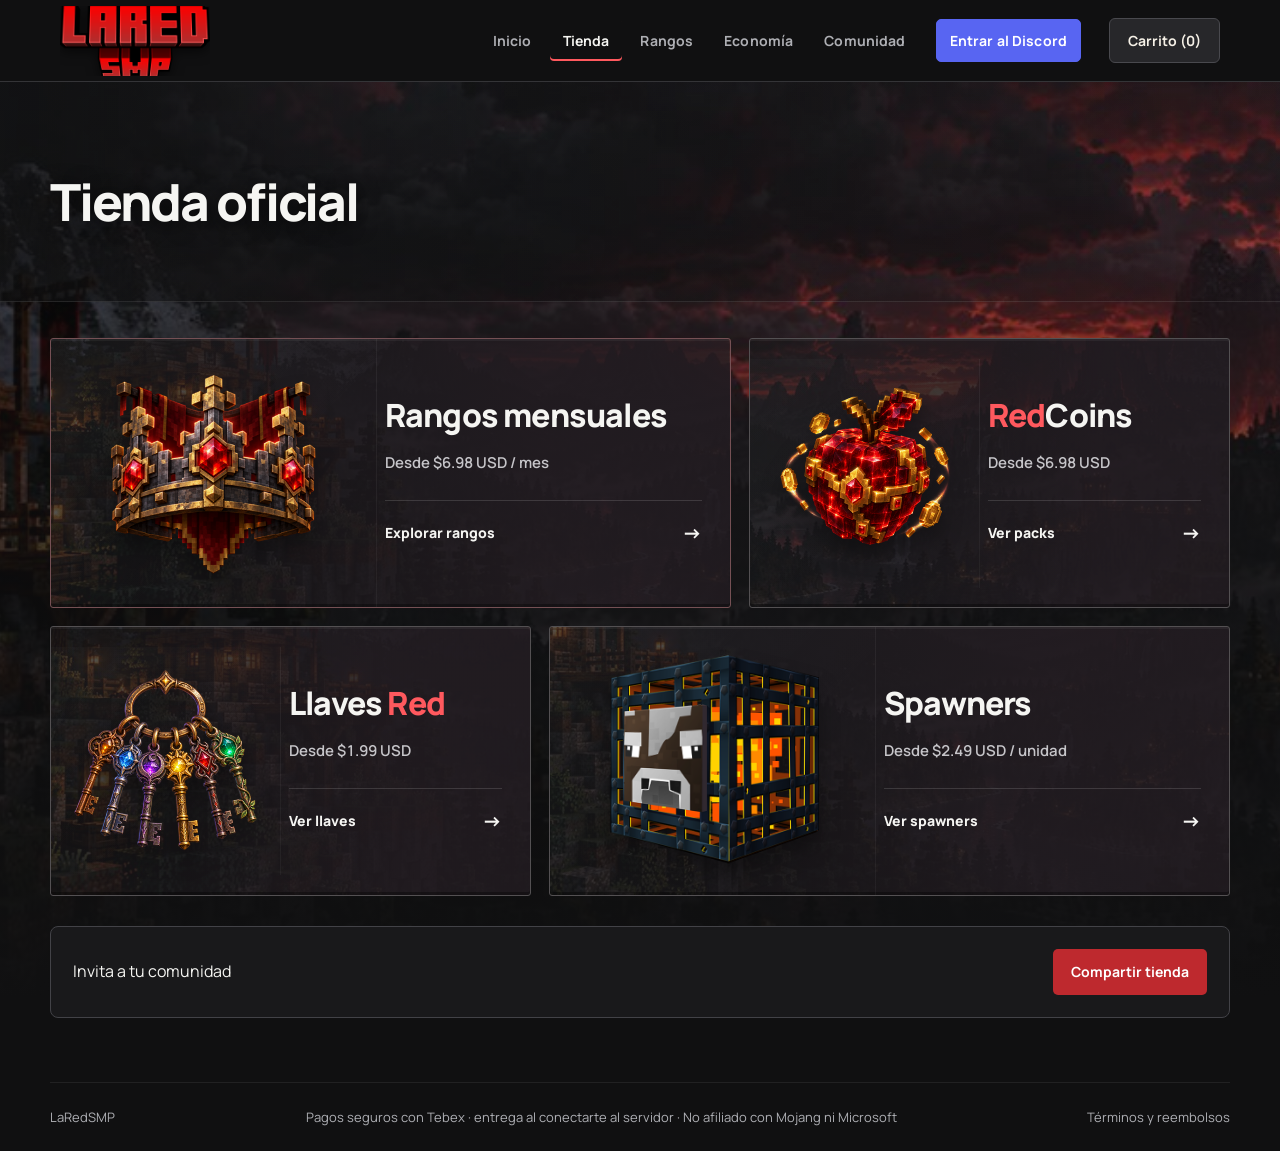
<file: tienda.html>
<!doctype html>
<html lang="es"><head><meta charset="utf-8"><meta name="viewport" content="width=device-width,initial-scale=1">
<title>LaRedSMP — Tienda</title><link rel="icon" href="assets/rank-red-triple.png"><link rel="stylesheet" href="site.css"><link rel="stylesheet" href="cart.css"><script src="catalog.js" defer></script><script src="cart.js" defer></script><link rel="stylesheet" href="identity.css"></head>
<body class="store-home">
<nav class="nav"><a class="brand" href="index.html"><img src="assets/logo.png" alt="LaRedSMP"></a><div class="navlinks"><a href="index.html">Inicio</a><a class="current" href="tienda.html">Tienda</a><a href="rangos.html">Rangos</a><a href="economia.html">Economía</a><a href="comunidad.html">Comunidad</a><a class="play" href="https://discord.gg/AKA9tEqUUM" target="_blank" rel="noopener">Entrar al Discord</a></div></nav>
<main>
  <header class="page-hero"><div class="inner"><h1>Tienda oficial</h1></div></header>
  <section class="catalog" aria-label="Categorías de la tienda"><div class="store-grid">
    <a class="store-card store-ranks" href="rangos.html"><div class="store-art"><img src="assets/rank-red-triple.png" alt="Corona de rango RED+++" width="280" height="280"></div><div class="store-info"><h2>Rangos mensuales</h2><span class="store-price">Desde $6.98 USD / mes</span><span class="store-action">Explorar rangos <span aria-hidden="true">↗</span></span></div></a>
    <a class="store-card store-coins" href="redcoins.html"><div class="store-art"><img src="assets/redcoin-apple.png" alt="Manzana de RedCoins" width="280" height="280"></div><div class="store-info"><h2><span class="red-word">Red</span>Coins</h2><span class="store-price">Desde $6.98 USD</span><span class="store-action">Ver packs <span aria-hidden="true">↗</span></span></div></a>
    <a class="store-card store-keys" href="llaves.html"><div class="store-art"><img src="assets/keyring-ornate.png" alt="Llaves Red" width="280" height="280"></div><div class="store-info"><h2>Llaves <span class="red-word">Red</span></h2><span class="store-price">Desde $1.99 USD</span><span class="store-action">Ver llaves <span aria-hidden="true">↗</span></span></div></a>
    <a class="store-card store-spawners" href="spawners.html"><div class="store-art"><img src="assets/spawners/vaca.png" alt="Spawner de vaca" width="280" height="280"></div><div class="store-info"><h2>Spawners</h2><span class="store-price">Desde $2.49 USD / unidad</span><span class="store-action">Ver spawners <span aria-hidden="true">↗</span></span></div></a>
  </div></section>
</main>
<footer class="footer"><span>LaRedSMP</span><span>Pagos seguros con Tebex · entrega al conectarte al servidor · No afiliado con Mojang ni Microsoft</span><a href="terminos.html">Términos y reembolsos</a></footer>
</body></html>
</file>
<file: site.css>
@import url('https://fonts.googleapis.com/css2?family=Cinzel:wght@600;700;800&family=DM+Serif+Display:ital@0;1&family=Manrope:wght@400;500;600;700;800&display=swap');
@import url('refinements.css');
/* Shared refinements: compact framing, readable cards and responsive navigation. */
.red-word,.red-mark{color:var(--red2);font-family:Manrope,system-ui,sans-serif;font-weight:800;text-shadow:0 0 14px #e5483860}.red-mark{letter-spacing:-.08em}
body .hero h1,body .page-hero h1,body .section h2{font-family:Cinzel,Georgia,serif;font-weight:700;letter-spacing:-.055em;line-height:.98}body .product h3,body .tile h3,body .rule h3{font-family:'DM Serif Display',Georgia,serif;letter-spacing:-.03em}body .kicker,body .eyebrow,body .rule b{font-size:11px;letter-spacing:.18em}body .navlinks a{letter-spacing:.01em}
.rank-plus{color:var(--red2);font-family:Manrope,system-ui,sans-serif;font-weight:800;letter-spacing:-.08em;text-shadow:0 0 16px #e5483870}.product h3,.tile h3,.page-hero h1,.hero h1,.section h2{text-wrap:balance}.product p,.page-hero p,.hero p,.intro{letter-spacing:-.01em}.product h3{letter-spacing:-.025em}.price{letter-spacing:-.02em}
.product .visual .rank-art{width:176px;height:176px;margin-top:12px}.product .visual .crown-art{width:184px;height:184px;margin-top:15px}
:root{--ink:#090b0a;--panel:#151a16;--panel2:#202820;--line:#354437;--paper:#f6f1e7;--muted:#b2b9b0;--red:#e54838;--red2:#ff705c;--gold:#e9b850;--wrap:min(1160px,calc(100% - 40px))}*{box-sizing:border-box}html{scroll-behavior:smooth}body{margin:0;background:var(--ink);color:var(--paper);font-family:Manrope,system-ui,sans-serif;line-height:1.55}a{color:inherit;text-decoration:none}.nav{height:78px;display:flex;align-items:center;justify-content:space-between;gap:20px;padding:0 max(20px,calc((100vw - 1160px)/2));background:#090b0af2;border-bottom:1px solid #ffffff12;position:sticky;top:0;z-index:10;backdrop-filter:blur(16px)}.brand img{width:104px;height:auto;display:block}.navlinks{display:flex;align-items:center;gap:5px}.navlinks a{padding:10px 13px;border-radius:999px;color:var(--muted);font-size:14px;font-weight:700;transition:color 160ms ease,background 160ms ease}.navlinks a:hover,.navlinks a.current{color:var(--paper);background:#ffffff10}.nav .play{color:#171108;background:var(--gold);box-shadow:0 8px 22px #0006}.hero{min-height:650px;display:grid;place-items:center;position:relative;overflow:hidden;background:linear-gradient(90deg,#070906e8 0%,#07090675 51%,#070906db 100%),url('assets/hero-survival.png') center/cover}.hero:after{content:"";position:absolute;inset:auto 0 0;height:220px;background:linear-gradient(transparent,var(--ink))}.hero-copy{width:var(--wrap);position:relative;z-index:1;padding:105px 0 138px}.kicker{color:var(--gold);font-size:12px;font-weight:800;letter-spacing:.15em;text-transform:uppercase}.hero h1,.page-hero h1{font-family:'DM Serif Display',Georgia,serif;font-size:clamp(50px,7.1vw,96px);font-weight:400;line-height:.91;letter-spacing:-.045em;margin:14px 0 22px;max-width:680px}.hero h1 em{color:var(--red2);font-style:italic}.hero p{max-width:520px;color:#e0e2dc;font-size:17px;margin:0 0 30px}.actions{display:flex;gap:12px;flex-wrap:wrap}.button{display:inline-flex;align-items:center;justify-content:center;min-height:49px;padding:0 21px;border-radius:999px;background:var(--red);font-weight:800;box-shadow:0 10px 28px #0008;transition:transform 160ms ease,background 160ms ease}.button.secondary{background:#ffffff13;border:1px solid #ffffff25;color:var(--paper)}.button:hover{transform:translateY(-2px);background:var(--red2)}.button.secondary:hover{background:#ffffff22}.worldbar{width:var(--wrap);position:absolute;z-index:2;bottom:26px;left:50%;transform:translateX(-50%);display:grid;grid-template-columns:repeat(3,1fr);border:1px solid #ffffff1b;border-radius:14px;overflow:hidden;background:#101710db;backdrop-filter:blur(12px)}.worldbar div{padding:16px 20px;border-right:1px solid #ffffff12}.worldbar div:last-child{border:0}.worldbar strong{display:block;color:var(--gold);font-size:13px}.worldbar span{color:var(--muted);font-size:13px}.section{width:var(--wrap);margin:0 auto;padding:82px 0}.eyebrow{color:var(--red2);font-size:12px;letter-spacing:.13em;font-weight:800;text-transform:uppercase}.section h2{font-family:'DM Serif Display',Georgia,serif;font-size:52px;font-weight:400;line-height:.98;letter-spacing:-.035em;margin:8px 0 26px}.intro{max-width:680px;color:var(--muted);font-size:16px;margin-top:-12px;margin-bottom:31px}.tiles{display:grid;grid-template-columns:repeat(3,1fr);gap:18px}.tile{min-height:224px;padding:26px;background:linear-gradient(145deg,#222b22,#121712);border:1px solid var(--line);border-radius:17px;position:relative;overflow:hidden;transition:transform 180ms ease,border-color 180ms ease}.tile:hover{transform:translateY(-4px);border-color:#718c72}.tile img{position:absolute;right:15px;bottom:8px;width:112px;height:112px;object-fit:contain;filter:drop-shadow(0 16px 13px #0009)}.tile h3{font-family:'DM Serif Display',Georgia,serif;font-size:31px;font-weight:400;line-height:1;margin:0 0 11px;max-width:65%}.tile p{font-size:14px;color:var(--muted);max-width:65%;margin:0}.tile a{position:absolute;bottom:24px;left:26px;color:var(--gold);font-weight:800;font-size:13px}.quote{background:#151c15;border-block:1px solid var(--line)}.quote .section{display:grid;grid-template-columns:1fr 1.25fr;gap:60px;align-items:center}.quote blockquote{font-family:'DM Serif Display',Georgia,serif;font-size:44px;line-height:1.03;letter-spacing:-.025em;margin:0}.quote p{color:var(--muted)}.footer{width:var(--wrap);margin:auto;padding:36px 0 48px;color:#98a196;font-size:13px;display:flex;justify-content:space-between;gap:16px}.page-hero{padding:100px 0 60px;background:radial-gradient(700px 300px at 70% 0,#263b2770,transparent 70%),linear-gradient(125deg,#171e17,#090b09);border-bottom:1px solid var(--line)}.page-hero .inner,.catalog{width:var(--wrap);margin:auto}.page-hero h1{margin-bottom:13px}.page-hero p{max-width:620px;color:var(--muted);margin:0;font-size:16px}.catalog{padding:56px 0 78px}.product-grid{display:grid;grid-template-columns:repeat(3,1fr);gap:18px}.product{background:var(--panel);border:1px solid var(--line);border-radius:17px;overflow:hidden;transition:transform 180ms ease,border-color 180ms ease}.product:hover{transform:translateY(-4px);border-color:#718c72}.product .visual{height:188px;display:grid;place-items:center;background:radial-gradient(circle at 50% 40%,#354236,#111511 70%)}.product img{width:128px;height:128px;object-fit:contain;filter:drop-shadow(0 17px 14px #0009)}.product .visual .keyring{width:176px;height:176px;margin-top:8px}.product div:last-child{padding:19px}.product h3{font-family:'DM Serif Display',Georgia,serif;font-size:25px;font-weight:400;line-height:1;margin:0}.product p{margin:9px 0 18px;color:var(--muted);font-size:13px}.price-row{display:flex;align-items:center;justify-content:space-between;gap:10px}.price{color:var(--gold);font-weight:800}.small-button{padding:10px 14px;background:var(--red);border-radius:999px;font-size:13px;font-weight:800;transition:background 160ms ease}.small-button:hover{background:var(--red2)}.guide{display:grid;grid-template-columns:repeat(3,1fr);gap:18px}.rule{padding:26px;background:var(--panel);border:1px solid var(--line);border-radius:17px}.rule b{display:block;color:var(--gold);font-size:12px;text-transform:uppercase;letter-spacing:.09em}.rule h3{font-family:'DM Serif Display',Georgia,serif;font-size:29px;font-weight:400;line-height:1.04;margin:10px 0}.rule p{color:var(--muted);font-size:14px;margin:0}@media(max-width:760px){.nav{height:66px}.brand img{width:84px}.navlinks{gap:0;overflow:auto}.navlinks a{padding:8px;font-size:12px;white-space:nowrap}.nav .play{display:none}.hero{min-height:610px}.hero-copy{padding-top:82px}.worldbar,.tiles,.quote .section,.product-grid,.guide{grid-template-columns:1fr}.worldbar{position:relative;left:auto;bottom:auto;transform:none;margin:0 auto 25px}.worldbar div{border-right:0;border-bottom:1px solid #ffffff14}.worldbar div:last-child{border:0}.quote .section{gap:22px}.footer{display:block}.footer span{display:block;margin-bottom:8px}.page-hero{padding:70px 0 48px}}@media(prefers-reduced-motion:reduce){*{transition:none!important;scroll-behavior:auto!important}}
</file>
<file: cart.css>
.cart-trigger,.cart-close,.cart-line button{background:#282e28;color:#f6f1e7;border:1px solid #566050;border-radius:10px;padding:10px 14px;cursor:pointer;font:inherit;min-height:44px}
.cart-trigger{white-space:nowrap;font-size:14px}.purchase-controls{width:100%}body .product .purchase-controls{padding:0}.purchase-controls label{display:flex;align-items:center;justify-content:space-between;gap:12px;font-size:14px;margin-bottom:14px}
.purchase-controls input,.cart-dialog input{background:#0b100c;border:1px solid #68715f;border-radius:8px;color:#f6f1e7;padding:10px;font:inherit;min-height:44px}.purchase-controls input,.cart-line input{width:76px}
button.small-button{color:#fff;border:0;font-family:inherit;cursor:pointer}button:focus-visible,input:focus-visible{outline:3px solid #e9b850;outline-offset:3px}
.cart-dialog{background:#151a16;color:#f6f1e7;border:1px solid #566050;border-radius:20px;padding:28px;width:min(580px,calc(100% - 24px));max-height:90dvh;overflow:auto}.cart-dialog::backdrop{background:#000b;backdrop-filter:blur(4px)}.cart-dialog h2{font-family:Georgia,serif;font-size:32px}.cart-close{float:right}.cart-line{display:flex;gap:16px;padding:18px 0;border-bottom:1px solid #ffffff20}.cart-line img{width:76px;height:76px;object-fit:contain}.cart-line>div{flex:1;min-width:0}.cart-line h3{font-size:17px;margin:0}.cart-line p,.cart-note{font-size:14px;color:#b2b9b0}.cart-line strong{display:block;margin-top:12px;color:#e9b850}.cart-line button{margin-left:12px}.cart-total{font-size:21px;font-weight:800;color:#e9b850}.cart-dialog label{display:grid;gap:10px}.cart-dialog button:disabled{opacity:.6;cursor:not-allowed;width:100%}.cart-toast:not(:empty){position:fixed;bottom:22px;left:50%;transform:translateX(-50%);background:#f6f1e7;color:#151a16;border-radius:12px;padding:14px 20px;z-index:30;max-width:90%;box-shadow:0 8px 30px #0008}
@media(max-width:1000px){body .nav{flex-wrap:wrap;height:auto;padding-top:10px;padding-bottom:10px}.cart-trigger{margin-left:auto}.navlinks{order:3;flex-basis:100%}}
</file>
<file: identity.css>
/* Subdued scenery behind merchandise; keep the page landscape unchanged. */
html body .store-card,html body .store-ranks{background-image:linear-gradient(90deg,#171719bd,#211b20ef 72%),url('assets/hero-survival.jpg')}
html body .product .visual,html body .product:nth-child(2) .visual,html body .product:nth-child(3) .visual{background-image:linear-gradient(180deg,#171719b8,#19191bdf),url('assets/hero-survival.jpg')}
html body .product>div:last-child{background-image:linear-gradient(135deg,#282227f5,#211f24fa),url('assets/hero-survival.jpg')}
html body .tile{background-image:linear-gradient(90deg,#19191bf2,#19191bbd),url('assets/hero-survival.jpg')}
/* A viewport-sized scenic layer stays visible throughout long spawner lists. */
html:has(.spawner-group){isolation:isolate;background:#171719}
body:has(.spawner-group)::before{content:'';position:fixed;inset:0;z-index:-1;pointer-events:none;background:linear-gradient(180deg,#10101155,#10101199),url('assets/hero-survival.jpg') center center/cover no-repeat}
html body:has(.spawner-group){background:none}
/* LaRed: quiet surfaces, strong red identity, a single typographic voice. */
body .nav .brand{flex-shrink:0;display:flex;align-items:center;justify-content:center;padding:0;width:150px;height:70px;overflow:hidden}
body .nav .brand img{width:150px;max-height:none;height:150px;object-fit:contain;filter:drop-shadow(0 4px 6px #0008)}
body .hero .hero-brand{margin:0 0 24px;max-width:none;line-height:1;height:280px;display:flex;align-items:center;justify-content:center}
.hero-brand img{display:block;width:clamp(240px,32vw,440px);height:auto;margin:auto;filter:drop-shadow(0 10px 12px #000c) drop-shadow(0 0 30px #c7202030)}
body .hero:has(.hero-brand) .hero-copy{text-align:center;padding:48px 0 42px}
.hero:has(.hero-brand) .actions{justify-content:center;margin-top:22px}
body .hero:has(.hero-brand){display:flex;flex-direction:column;min-height:0;padding-bottom:24px}
body .hero:has(.hero-brand) .live-world{position:relative;left:auto;bottom:auto;transform:none;margin:0 auto}
@media(max-width:600px){body .nav .brand{width:120px;height:58px}body .nav .brand img{width:120px;height:120px;max-height:none}.hero-brand img{width:min(290px,78vw)}body .hero .hero-brand{height:190px}body .hero:has(.hero-brand) .hero-copy{padding:36px 0}}
/* Keep the logo and CTA in normal flow so they never overlap. */
body .hero:has(.hero-brand) .hero-copy{display:flex;flex-direction:column;align-items:center;gap:24px;padding:48px 0 80px}
body .hero:has(.hero-brand) .hero-brand{flex:0 0 auto;width:100%;height:220px;margin:0;overflow:hidden}
body .hero:has(.hero-brand) .hero-brand img{width:clamp(220px,28vw,360px);max-height:220px;object-fit:contain}
body .hero:has(.hero-brand) .actions{flex:0 0 auto;margin:0;position:relative;z-index:3}
@media(max-width:600px){body .hero:has(.hero-brand) .hero-copy{gap:18px;padding:36px 0 48px}body .hero:has(.hero-brand) .hero-brand{height:170px}body .hero:has(.hero-brand) .hero-brand img{width:min(250px,72vw);max-height:170px}}
body .worldbar.live-world{grid-template-columns:repeat(4,minmax(0,1fr))}
body .nav a.play,body .live-world a.world-discord,body a.button[href*="discord.gg"]{background:#5865f2;color:#fff;border:1px solid #5865f2;border-radius:5px}
body .nav a.play:hover,body .live-world a.world-discord:hover,body a.button[href*="discord.gg"]:hover{background:#4752c4;border-color:#4752c4}
@media(max-width:1000px){body .worldbar.live-world{grid-template-columns:repeat(2,minmax(0,1fr));position:relative;left:auto;bottom:auto;transform:none;margin:0 auto 24px}body .hero:has(.live-world) .hero-copy{padding-bottom:40px}}
@media(max-width:600px){body .worldbar.live-world{grid-template-columns:1fr}}
body .live-world{background:#161619f2;border:1px solid #ffffff30;box-shadow:0 16px 40px #0006}
body .live-world>div{padding:20px 24px;display:flex;flex-direction:column;align-items:flex-start;gap:8px}
body .live-world strong{font-size:12px;letter-spacing:.08em;text-transform:uppercase;color:#bfc0c5}
body .live-world .world-status,body .live-world .world-ip,body .live-world .world-community{font-size:20px;font-weight:800;color:#f5f5f2}
.world-status::before{content:'';display:inline-block;width:10px;height:10px;margin-right:10px;border-radius:50%;background:#a5a5ad}
body .live-world .world-status[data-state="online"]{color:#7fe3a3}.world-status[data-state="online"]::before{background:#59d98a;box-shadow:0 0 0 4px #59d98a18}
body .live-world .world-status[data-state="offline"]{color:#ff767b}.world-status[data-state="offline"]::before{background:#ff595e;box-shadow:0 0 0 4px #ff595e18}
.live-world small{font-size:12px;line-height:1.5;color:#bfc0c5}.live-world small:empty{display:none}
.live-world small:has(>b){font-size:16px}.live-world small>b{font-size:24px;font-weight:800;color:#f5f5f2;font-variant-numeric:tabular-nums;margin-left:6px}
.live-world button,.live-world .world-discord{font:inherit;font-size:14px;font-weight:700;min-height:38px;padding:8px 12px;border:1px solid #595960;border-radius:5px;background:#29292e;color:#fff;cursor:pointer}
.live-world .world-discord{background:#be292e;border-color:#be292e}
body .hero:has(.live-world) .hero-copy{padding-bottom:210px}
@media(max-width:760px){body .hero:has(.live-world) .hero-copy{padding-bottom:40px}}
body .product[hidden],body .spawner-group[hidden]{display:none}
.share-bar{margin-top:30px;padding:22px;border:1px solid #424247;background:#19191b;display:flex;align-items:center;justify-content:space-between;gap:18px;border-radius:8px}.share-button{font:inherit;font-size:14px;font-weight:700;padding:12px 18px;min-height:44px;background:#be292e;color:#fff;border:0;border-radius:5px;cursor:pointer}
.catalog-search{display:flex;align-items:end;justify-content:space-between;gap:20px;margin-bottom:28px;padding:20px;background:#19191b;border:1px solid #424247;border-radius:8px}.catalog-search label{display:grid;gap:8px;font-size:14px}.catalog-search input{width:min(360px,100%);font:inherit;padding:12px;background:#101011;border:1px solid #606067;color:#fff;border-radius:5px;min-height:44px}.catalog-search>span{font-size:14px;color:#c0c0c5}.unit-value{font-size:14px;color:#c0c0c5}.product .visual{position:relative}.value-badge{position:absolute;top:12px;left:12px;right:12px;text-align:center;font-size:13px;font-weight:700;color:#f5f5f2;background:#27272a;border:1px solid #666;padding:6px 10px;border-radius:4px}
@media(max-width:600px){.share-bar,.catalog-search{flex-direction:column;align-items:stretch}.catalog-search input{width:100%}}
:root{--ink:#101011;--panel:#19191b;--panel2:#232326;--line:#343437;--paper:#f5f5f2;--muted:#aeafb4;--red:#be292e;--red2:#ff595e;--gold:#e7c777;--wrap:min(1180px,calc(100% - 48px))}
body{background:var(--ink);font-family:Manrope,system-ui,sans-serif}
/* Scenic backdrops reuse the server's survival artwork. */
body{background-image:linear-gradient(to bottom,#10101125 80px,#1010119c 440px,#101011 1000px),url('assets/hero-survival.jpg');background-position:center top,center 82px;background-size:100% 1100px,auto 1000px;background-repeat:no-repeat}
body .page-hero,body .category-nav+main .page-hero{display:flex;align-items:center}
body .page-hero h1{text-shadow:0 3px 20px #000a}
body .catalog{position:relative}
body .page-hero h1,body .hero h1,body .section h2,body .product h3,body .tile h3,body .store-info h2,body .spawner-group>h2,body .cart-dialog h2,body .availability h1{font-family:Manrope,system-ui,sans-serif;font-weight:800;letter-spacing:-.04em;line-height:1.12}
body .red-word,body .red-mark,body .rank-plus{text-shadow:none;font-family:inherit;letter-spacing:inherit}
body .nav{height:82px;background:#101011;border-bottom:1px solid var(--line);backdrop-filter:none;gap:28px}
body .brand img{width:98px}
body .navlinks{margin-left:auto}
body .navlinks a{border-radius:4px;font-size:14px}
body .navlinks a.current{background:transparent;box-shadow:inset 0 -2px var(--red2)}
body .nav .play{background:transparent;color:var(--muted);box-shadow:none;border-left:1px solid var(--line);border-radius:0;margin-left:12px}
body .cart-trigger{background:#27272a;border:1px solid #49494e;font-weight:700;border-radius:6px;padding:11px 18px}
body .page-hero,body .category-nav+main .page-hero{background:transparent;padding:48px 0 28px;border-bottom:0}
body .page-hero h1{font-size:clamp(34px,4vw,54px);margin:0;max-width:none}
body .kicker,body .eyebrow{font-size:13px;color:var(--muted);letter-spacing:.09em}
body .catalog{padding:12px 0 64px}
body .store-grid{grid-template-columns:repeat(12,minmax(0,1fr));gap:18px}
body .store-card{grid-column:span 5;min-height:270px;border-radius:8px;background:#1a1a1c;box-shadow:none;border:1px solid #343437;--accent:#f5f5f2;grid-template-columns:48% 52%}
body .store-ranks,body .store-spawners{grid-column:span 7}
body .store-ranks{background:#2a171a;border-color:#663137}
body .store-art{padding:22px}
body .store-art img{max-height:224px;filter:drop-shadow(0 12px 10px #0005)}
body .store-info{padding:30px 28px 30px 8px}
body .store-info h2{font-size:clamp(26px,2.5vw,35px);margin-bottom:18px}
body .store-price{font-size:15px;line-height:1.6;color:#c6c5c9;font-variant-numeric:tabular-nums}
body .store-action{color:var(--paper);font-size:14px;margin-top:25px;border-color:#ffffff22}
body .store-action>span{font-size:20px}
body .product{border:1px solid #343437;border-radius:8px;box-shadow:none;background:#19191b}
body .product .visual,body .product:nth-child(2) .visual,body .product:nth-child(3) .visual{background:#202023;border-bottom:1px solid #343437;height:204px}
body .product .visual img{filter:drop-shadow(0 10px 9px #0005)}
body .product h3,body .spawner-group .product h3{font-size:23px;line-height:1.3}
body .product>div:last-child{padding:22px;gap:20px}
body .product div.price-row,body .product div.purchase-controls{padding:0}
body .category-nav a{display:block}
body .product .price{color:var(--paper);font-size:21px}
body .small-button,body .product .small-button,body .button{background:var(--red);border-radius:5px;box-shadow:none;min-height:46px}
body .product .small-button{font-size:14px}
body .small-button:hover,body .button:hover{background:#d3343a;color:white}
body .purchase-controls label{font-size:13px;color:#c0c0c5}
body .purchase-controls input,body .cart-dialog input{background:#121214;border:1px solid #505055;border-radius:4px}
body .category-nav{gap:0;margin-top:20px;border-bottom:1px solid var(--line)}
body .category-nav a{background:transparent;border:0;border-radius:0;padding:14px 20px}
body .category-nav a[aria-current="page"]{background:transparent;box-shadow:inset 0 -2px var(--red2)}
body .spawner-group>h2{font-size:23px;padding-bottom:18px;border-bottom:1px solid var(--line)}
body .tile{background:#1a1a1c;border-radius:8px;border-color:var(--line)}
body .tile h3{font-size:28px}
body .tile a{color:var(--paper)}
body .worldbar{background:#171719eb;border-radius:6px;backdrop-filter:none}
body .worldbar strong{color:var(--paper)}
body .footer{font-size:13px;color:#aeafb4;padding:24px 0}
body .cart-dialog{background:#18181b;border:1px solid #44444a;border-radius:10px;padding:28px}
body .cart-dialog h2{font-size:28px}
body .cart-close,body .cart-line button{background:#27272a;border-color:#49494f;border-radius:5px;font-size:14px}
body .cart-total,body .cart-line strong{color:var(--paper)}
body .cart-dialog button:disabled{background:#303034;color:#c3c3c7;opacity:1}
@media(hover:hover){body .store-card:hover,body .product:hover,body .tile:hover{transform:translateY(-2px);border-color:#8a5357;box-shadow:none}body .store-card:hover img{transform:translateY(-3px)}body .product:hover .visual img{transform:translateY(-3px)}}
@media(max-width:1000px){body .nav{height:auto;flex-wrap:wrap;gap:10px;padding-top:12px;padding-bottom:8px}body .navlinks{margin:0;justify-content:center}body .store-card{grid-column:span 6;grid-template-columns:1fr}body .store-art{height:190px;padding:12px}body .store-art img{width:180px;height:180px}body .store-info{padding:20px 24px 24px}body .store-info h2{font-size:28px}}
@media(max-width:600px){:root{--wrap:calc(100% - 32px)}body .nav{padding-inline:16px}body .navlinks{justify-content:space-between}body .navlinks a{font-size:13px;padding:10px}body .page-hero,body .category-nav+main .page-hero{padding:32px 0 24px}body .store-grid{grid-template-columns:1fr;gap:12px}body .store-card{grid-column:auto;grid-template-columns:38% 62%;min-height:205px}body .store-art{height:auto;padding:12px}body .store-art img{width:100%;height:150px}body .store-info{padding:22px 18px 22px 8px}body .store-info h2{font-size:25px}body .store-price{font-size:13px}body .store-action{margin-top:18px;padding-top:12px}body .category-nav a{padding:12px 11px;font-size:13px}body .product-grid{gap:16px}body .cart-dialog{padding:20px}}
@media(prefers-reduced-motion:reduce){body .store-card:hover,body .product:hover,body .tile:hover,body .store-card:hover img,body .product:hover .visual img{transform:none}}
body .page-hero,body .category-nav+main .page-hero{min-height:220px;background:linear-gradient(90deg,#101011a8,#10101115);border-bottom:1px solid #ffffff18;margin-bottom:24px}
body .store-card{background-image:linear-gradient(90deg,#19191b80,#19191bf5 65%),url('assets/hero-survival.jpg');background-size:cover,auto 520px;background-position:center,left center;border-color:#ffffff29}
body .store-ranks{background-image:linear-gradient(90deg,#28151870,#281518f5 68%),url('assets/hero-survival.jpg');background-position:center,right 40%}
/* Scenic inventory panels, with a shaded reading area. */
body .store-card,body .store-ranks{background-image:linear-gradient(90deg,#17171935,#211b20d9 72%),url('assets/hero-survival.jpg');background-size:cover,auto 480px;background-position:center,20% 60%;background-color:#202022;border:1px solid #535052;border-radius:3px;box-shadow:inset 0 2px #ffffff0c,inset 0 -3px #0005}
body .store-ranks{background-color:#2b2022;border-color:#755054}
body .store-art{background:linear-gradient(135deg,#ffffff05,transparent 65%);border-right:1px solid #ffffff09}
body .store-action>span{font-size:0}
body .store-action>span::after{content:'→';font-size:20px}
body .product{border-radius:3px;box-shadow:inset 0 2px #ffffff0a,inset 0 -3px #0004}
body .product .visual,body .product:nth-child(2) .visual,body .product:nth-child(3) .visual{background-image:linear-gradient(180deg,#17171925,#19191b99),url('assets/hero-survival.jpg');background-size:cover,auto 440px;background-position:center,18% 65%;box-shadow:inset 3px 3px #0003,inset -3px -3px #ffffff05}
body .product:nth-child(2) .visual{background-position:center,55% 50%}
body .product:nth-child(3) .visual{background-position:center,85% 45%}
body .product>div:last-child{background:linear-gradient(135deg,#33272ce8,#211f24f2),url('assets/hero-survival.jpg') center bottom/cover}
body .store-coins{background-position:center,85% 45%}
body .store-keys{background-position:center,8% 70%}
body .store-spawners{background-position:center,48% 85%}
body .tile{background-image:linear-gradient(90deg,#19191bea,#19191b70),url('assets/hero-survival.jpg');background-size:cover;background-position:center}
body .tile:nth-child(2){background-position:65% center}
body .tile:nth-child(3){background-position:right center}
body .worldbar.live-world{background-image:linear-gradient(90deg,#1b1922ed,#272127df),url('assets/hero-survival.jpg');background-size:cover;background-position:center 70%}
body .small-button,body .product .small-button,body .button{border-radius:3px;box-shadow:inset 0 2px #ffffff20,inset 0 -3px #0003}
body a:focus-visible,body button:focus-visible,body input:focus-visible{outline:2px solid #f5f5f2;outline-offset:4px}
body .store-info h2{letter-spacing:-.025em}
@media(hover:hover){body .store-card:hover{border-color:#c9676e;box-shadow:inset 0 2px #ffffff12,inset 0 -3px #0005}}
@media(max-width:1000px) and (min-width:601px){body .store-art{border-right:0;border-bottom:1px solid #ffffff09}}
body .category-nav{background:#101011db;border-radius:6px 6px 0 0}
body .spawner-group>h2{background:#101011c9;padding:14px 16px;border-radius:5px}
@media(max-width:600px){body{background-size:100% 850px,auto 720px;background-position:center top,55% 100px}body .page-hero,body .category-nav+main .page-hero{min-height:170px}body .store-card{background-size:cover,auto 380px}}
</file>
